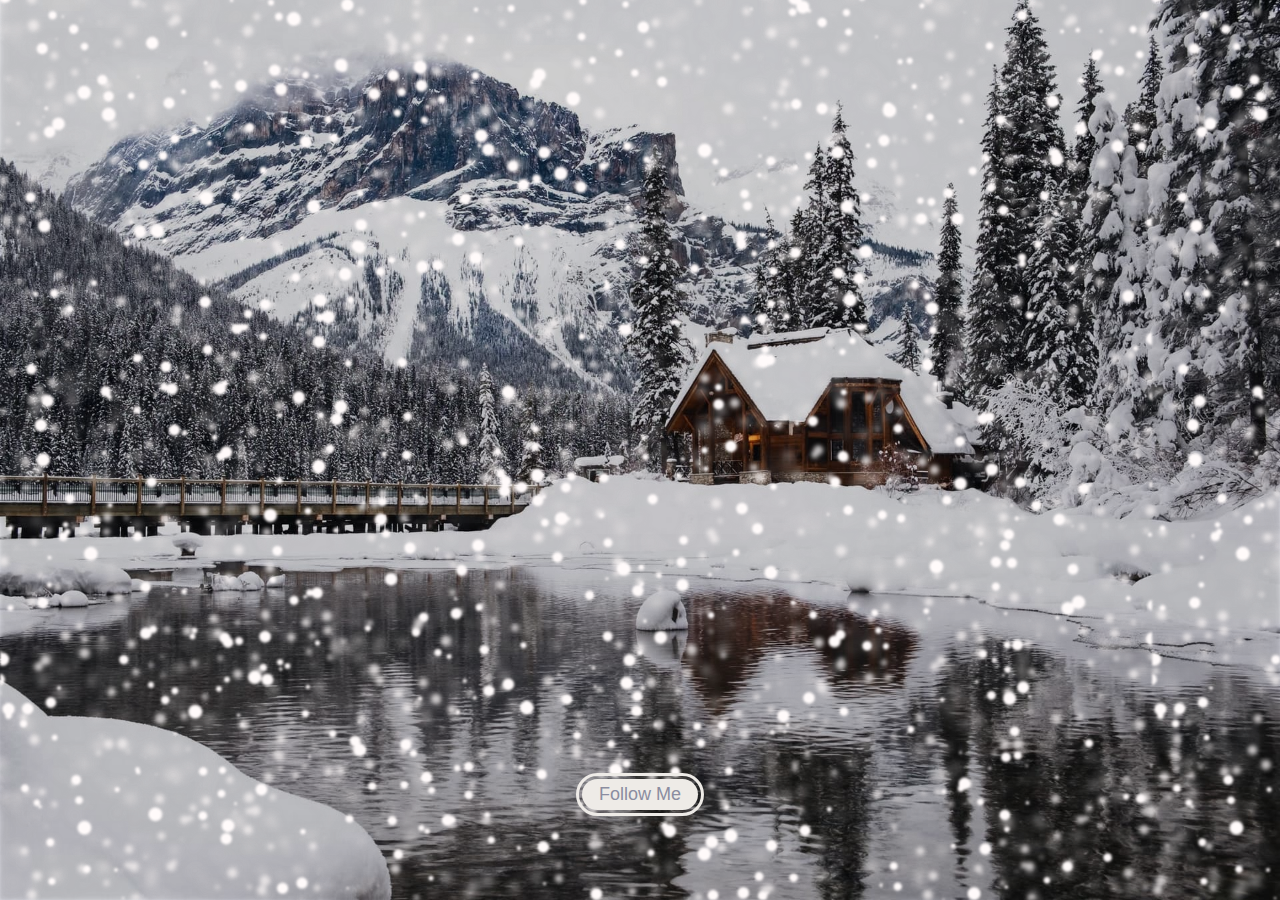
<file: index.html>
<!DOCTYPE html>
<html lang="en">
<head>
    <meta charset="UTF-8">
    <meta name="viewport" content="width=device-width, initial-scale=1.0">
    <link rel="stylesheet" href="css/style.min.css">
    <title>Login</title>
</head>
<body>
    <div  class="bg transition-fade">
        <img class="layer" src="images/winter3.jpg" alt="">
        <div class="more-snow"></div>
        <div class="bg__btn">
            <a href="sage.html" class="bg__btn-link">Follow Me</a>
        </div>
    </div>
  
    <script src="js/main.min.js"></script>
</body>
</html>
</file>
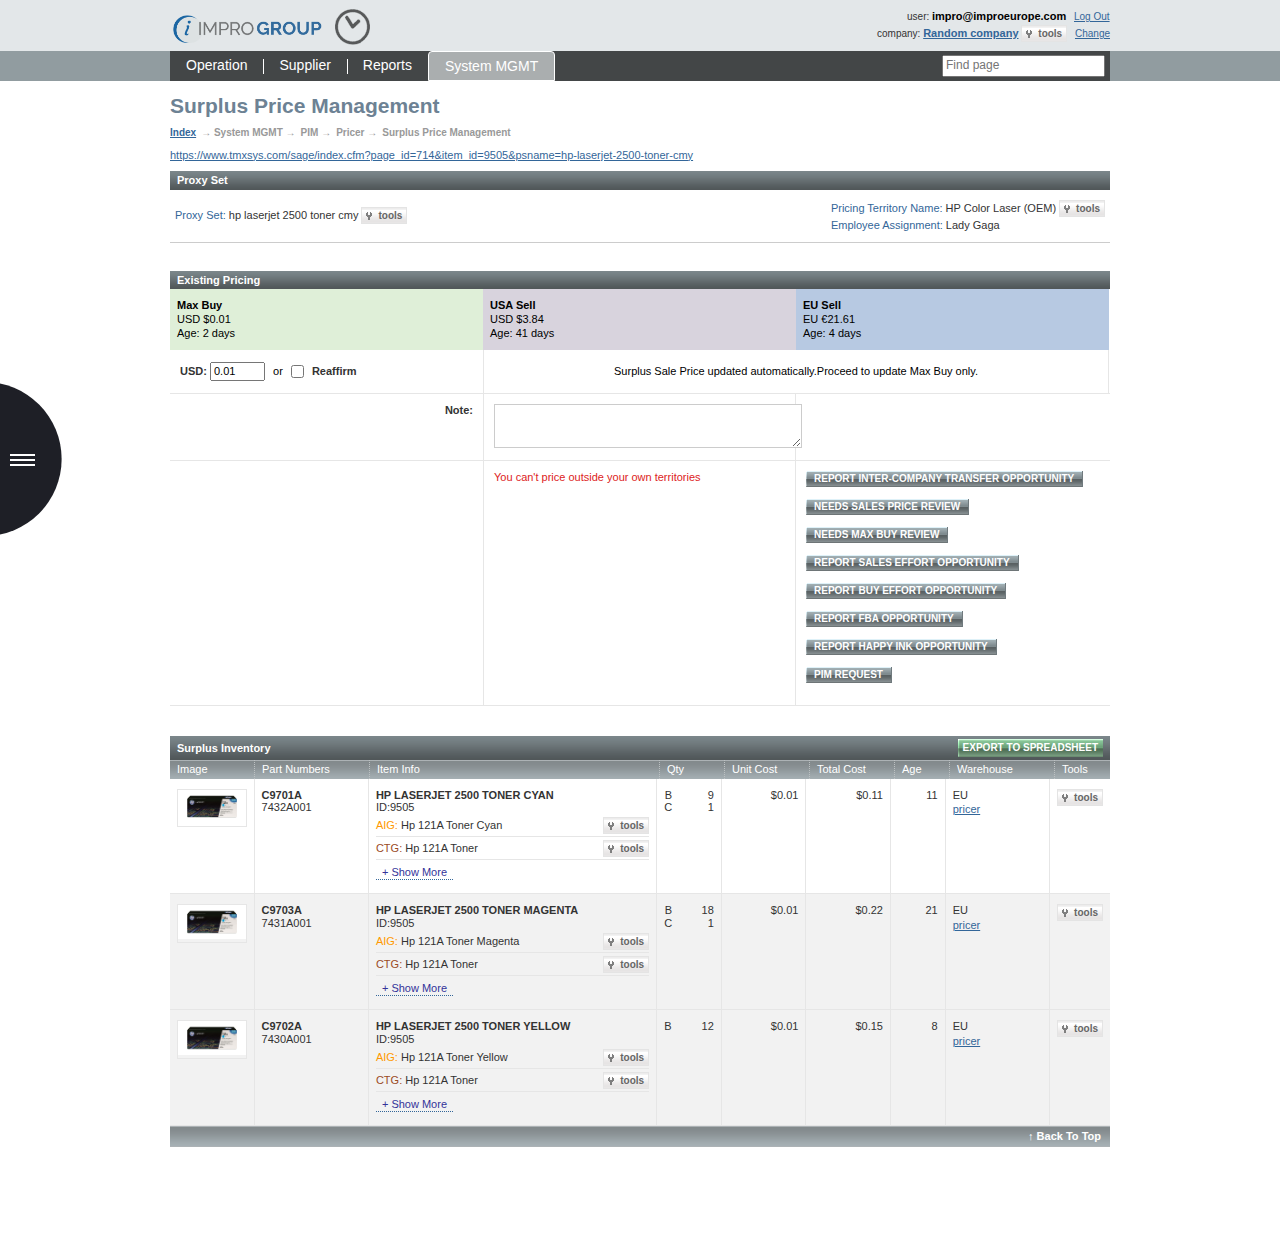
<file: sage.html>
<!DOCTYPE html>
<html lang="en">
<head>
    <meta charset="UTF-8">
    <meta name="viewport" content="width=device-width, initial-scale=1.0">
    <link rel="stylesheet" href="css/style.min.css">
    <title>Sage</title>
</head>
<body>
    <div class="menu__burger">
    <div class="btn-burger"></div>
</div>
    <div class="sidebar">
         <div class="sidebar__header">
            <img src="images/robot-face.jpg" alt="" class="sidebar__img">
        </div>
       <div class="sidebar__inner">
            <div class="sidebar__content">
                <p class="sidebar__user">Pablo Puaque</p>
                <p class="sidebar__user-detail"><span>Dept : </span>AIO Technology</p>
                <ul class="sidebar__socials">
                    <li class="social"><a href="#!" class="social__link social__link-gmail"><svg viewBox="0 0 48 48"  height="31px" xmlns="http://www.w3.org/2000/svg"><path d="M45,16.2l-5,2.75l-5,4.75L35,40h7c1.657,0,3-1.343,3-3V16.2z" fill="#4caf50"/><path d="M3,16.2l3.614,1.71L13,23.7V40H6c-1.657,0-3-1.343-3-3V16.2z" fill="#1e88e5"/><polygon fill="#e53935" points="35,11.2 24,19.45 13,11.2 12,17 13,23.7 24,31.95 35,23.7 36,17"/><path d="M3,12.298V16.2l10,7.5V11.2L9.876,8.859C9.132,8.301,8.228,8,7.298,8h0C4.924,8,3,9.924,3,12.298z" fill="#c62828"/><path d="M45,12.298V16.2l-10,7.5V11.2l3.124-2.341C38.868,8.301,39.772,8,40.702,8h0 C43.076,8,45,9.924,45,12.298z" fill="#fbc02d"/></svg></a></li>
                    
                    <li class="social"><a href="#!" class="social__link">
                        <svg enable-background="new 0 0 32 32"  id="Layer_1" version="1.0" viewBox="0 0 32 32" xml:space="preserve" xmlns="http://www.w3.org/2000/svg" xmlns:xlink="http://www.w3.org/1999/xlink"><g><path d="M32,30c0,1.104-0.896,2-2,2H2c-1.104,0-2-0.896-2-2V2c0-1.104,0.896-2,2-2h28c1.104,0,2,0.896,2,2V30z" fill="#007BB5"/><g><rect fill="#FFFFFF" height="14" width="4" x="7" y="11"/><path d="M20.499,11c-2.791,0-3.271,1.018-3.499,2v-2h-4v14h4v-8c0-1.297,0.703-2,2-2c1.266,0,2,0.688,2,2v8h4v-7    C25,14,24.479,11,20.499,11z" fill="#FFFFFF"/><circle cx="9" cy="8" fill="#FFFFFF" r="2"/></g></svg></a><li>
                </ul>
                <p class="sidebar__profile-title"> AIO Technology Team Members</p>
                <div class="sidebar__profiles">
                    <p class="sidebar__profiles-name">Name X:</p>
                    <div class="sidebar__profile">
                        <div class="sidebar__avatar">
                            <img class="sidebar__avatar-img" src="images/icons/teammember.svg" alt="avatar">
                        </div>
                        <div class="sidebar__profile-content">
                            <div class="profile__status">
                            <span class="profile__text">Status: </span>
                            <span class="profile__text2"> Online</span>
                        </div>
                        <div class="profile__logs">
                            <span class="profile__log">Sage first log:</span>
                            <span class="profile__log2">Today 8:57 a.m</span>
                        </div>
                        </div>
                    </div>

                    <p class="sidebar__profiles-name">Name Z:</p>
                    <div class="sidebar__profile offline">
                        <div class="sidebar__avatar">
                            <img class="sidebar__avatar-img" src="images/icons/cimmember.svg" alt="avatar">
                        </div>
                        <div class="sidebar__profile-content">
                            <div class="profile__status">
                            <span class="profile__text">Status: </span>
                            <span class="profile__text2 log-off"> Offline ( PTO )</span>
                        </div>
                        <div class="profile__logs">
                            <span class="profile__log">Sage first log:</span>
                            <span class="profile__log2 log-off">Yest 9:07 a.m</span>
                        </div>
                        </div>
                    </div>

                    <p class="sidebar__bottom-note"> *  No Request for any PTO/SICK today *</p>
                </div>
                <div class="sidebar__other-dept">
                    <div class="left-name">
                <p class="sidebar__profile-title tal"> Team AIO X</p></div>
                <div class="right-link">
                    <a href="#" class="show-team__btn">Show</a>
                </div>
                </div>

                <div class="sidebar__other-dept">
                    <div class="left-name">
                <p class="sidebar__profile-title tal"> Team AIO Y</p></div>
                <div class="right-link">
                    <a href="#" class="show-team__btn">Show</a>
                </div>
                </div>
                <div class="sidebar__other-dept">
                    <div class="left-name">
                <p class="sidebar__profile-title tal"> Team AIO Z</p></div>
                <div class="right-link">
                    <a href="#" class="show-team__btn">Show</a>
                </div>
                </div>


                
            </div>
        </div>
    </div>
    <header class="header">
        <div class="header__bg">
        <div class="container">
            <div class="header__top">
                <div class="header__logo">
                    <img src="images/LogoMakr-4UKvLh.png" alt="">
                </div>
                <div class="header__clock">
                    <img src="images/clock.png" alt="clock picture">
                </div>
                <div class="user__box">
                    <div class="user__box-name">
                        user: <span class="user__name">impro@improeurope.com</span>
                    
                        <a class="user__link">Log Out</a>
                    </div>
                    <div class="user__box-company">
                        company: <span class="user__company">Random company</span>
                        <button class="btn " type="submit"> tools</button>
                        <a class="user__link">Change</a>
                    </div>
                </div>
            </div>
        </div>
    </div>
    <div class="header__bottom">
        <div class="container">
            <div class="header__inner">
                <ul class="header__nav">
                    <li class="header__nav-list"><a class="header__nav-link" href="#!">Operation</a></li>
                    <li class="header__nav-list"><a class="header__nav-link" href="#!">Supplier</a></li>
                    <li class="header__nav-list"><a class="header__nav-link" href="#!">Reports</a></li>
                    <li class="header__nav-list"><a class="header__nav-link active" href="#!">System MGMT</a></li>
                </ul>
                <div class="header__search">
                    <input type="text" placeholder="Find page">
                </div>
            </div>
        </div>
    </div>
    <div class="breadcrumb">
        <div class="container">
        <h1 class="breadcrumb-title">
            Surplus Price Management
        </h1>

        <ul class="breadcrumbs">
            <li><span class="decoration">Index</span></li>
            <li><span>&#8594; System MGMT &#8594;</span></li>
            <li><span>PIM &#8594;</span></li>
            <li><span>Pricer &#8594;</span></li>
            <li><span>Surplus Price Management</span></li>
        </ul>
        <a href="#!" class="breadcrump-link">https://www.tmxsys.com/sage/index.cfm?page_id=714&item_id=9505&psname=hp-laserjet-2500-toner-cmy</a>
    </div>
    </div>
</header>
    <main>
        <section class="section">
            <div class="container">
            <div class="proxy">
                <div class="proxy__data">
                    Proxy Set
                </div>
                <div class="proxy__details">
                    <div class="proxy__details-name">
                        Proxy Set: <span> hp laserjet 2500 toner cmy </span>
                        <button class="btn " type="submit"> tools</button>
                    </div>
                    <div class="proxy__details-assign">
                        <div class="proxy__details-name">
                            Pricing Territory Name: <span> HP Color Laser (OEM) </span>
                            <button class="btn " type="submit"> tools</button>
                        </div>
                        <div class="proxy__details-name">
                            Employee Assignment: <span> Lady Gaga  </span>
                        </div>
                    </div>
                </div>
            </div>
            <div class="proxy__data">
                Existing Pricing
            </div>
            <div class="pricing">
                <div class="pricing__box">
                    <span class="pricing__data">Max Buy</span>
                    <span>USD $0.01</span>
                    <span>Age: 2 days</span>
                </div>
                <div class="pricing__box pricing__box--red">
                    <span class="pricing__data">USA Sell</span>
                    <span>USD $3.84</span>
                    <span>Age: 41 days</span>
                </div>
                <div class="pricing__box pricing__box--blue">
                    <span class="pricing__data">EU Sell</span>
                    <span>EU &euro;21.61</span>
                    <span>Age: 4 days</span>
                </div>
            </div>
            <div class="pricing__change">
                <div class="pricing__reaf">
                    <label for="pricing">USD:</label>
                    <input class="numbers" type="number" name="pricing" value="0.01">
                    or <input class="square" type="checkbox">
                    <label for="square">Reaffirm</label>
                    </div>
                    <div class="pricing__notes">
                        Surplus Sale Price updated automatically.Proceed to update Max Buy only.
                    </div>
            </div>
            <div class="notes__boxes">
                <div class="notes__box"><span> Note:</span></div>
                <div class="notes__box notes__box-border">
                    <textarea name="" id="" cols="45" rows="3"></textarea>
                </div>
                <div class="notes__box"></div>
            </div>
            <div class="notes__boxes">
                <div class="notes__box"></div>
                <div class="notes__box notes__box-border text-align">
                    <p>
                    You can't price outside your own territories</p>
                </div>
                <div class="notes__box text-align">
                    <div class="btn__align">
                    <a href="#!" class="pim-btn">REPORT INTER-COMPANY TRANSFER OPPORTUNITY</a>
                </div>
                <div class="btn__align">
                    <a href="#!" class="pim-btn">NEEDS SALES PRICE REVIEW</a>
                </div>
                <div class="btn__align">
                    <a href="#!" class="pim-btn">NEEDS MAX BUY REVIEW</a>
                </div>
                    <div class="btn__align">
                    <a href="#!" class="pim-btn">REPORT SALES EFFORT OPPORTUNITY</a>
                </div>
                    <div class="btn__align">
                    <a href="#!" class="pim-btn">REPORT BUY EFFORT OPPORTUNITY</a>
                </div>
                    <div class="btn__align">
                    <a href="#!" class="pim-btn">REPORT FBA OPPORTUNITY</a>
                </div>
                    <div class="btn__align">
                    <a href="#!" class="pim-btn" >REPORT HAPPY INK OPPORTUNITY</a>
                </div>
                    <div class="btn__align">
                    <a class="pim-btn new-btn" data-fancybox data-src="#modal" href="javascript:;">PIM REQUEST</a>
                </div>
                </div>
                
            </div>
            <div class="inventory">
                    <div class="inventory__inner">
                        <div class="proxy__data proxy__boxes">
                            <div class="proxy__box">
                            Surplus Inventory
                        </div>
                        <div class="proxy__box">
                            <button class="export" type="submit">EXPORT TO SPREADSHEET</button>
                        </div>
                        </div>
                    </div>
                    <div class="inventory__data">
                        <div class="inventory__data-box box1">image</div>
                        <div class="inventory__data-box box2">part numbers</div>
                        <div class="inventory__data-box box3">item info</div>
                        <div class="inventory__data-box box4">qty</div>
                        <div class="inventory__data-box box5">unit cost</div>
                        <div class="inventory__data-box box6">total cost</div>
                        <div class="inventory__data-box box7">age</div>
                        <div class="inventory__data-box box8">warehouse</div>
                        <div class="inventory__data-box box9">tools</div>
                    </div>
                    <div class="inventory__products">
                        <div class="inventory__item-detail box1">
                            <div class="item__image">
                            <img src="images/hpcyan.jpg" alt="">
                            </div>
                        </div>
                        <div class="inventory__item-detail box2">
                            <b>C9701A</b> <br>7432A001
                        </div>
                        <div class="inventory__item-detail box3">

                            <div class="inventory__item-descr">
                                <b>HP LASERJET 2500 TONER CYAN</b> <BR>ID:9505
                            </div>
                            <div class="inventory__item-relation">
                                <div class="item__aig">
                                    <div class="item__aig-part">
                                    <span>AIG:</span> Hp 121A Toner cyan
                                </div>
                                <div class="item__aig-part">
                                    <button class="btn " type="submit"> tools</button>
                                </div>
                                </div>
                                <div class="item__aig">
                                    <div class="item__aig-part">
                                    <span class="orange">CTG:</span> Hp 121A Toner
                                </div>
                                <div class="item__aig-part">
                                    <button class="btn " type="submit"> tools</button>
                                </div>
                                </div>
                            </div>
                            <div class="show-more">
                                <button class="show__more-btn" type="submit">+ Show More</button>
                            </div>


                        </div>
                        <div class="inventory__item-detail box4">
                            <div class="item__wrapper">
                            <div class="box__condition">
                            B<br>C
                        </div>
                        <div class="box__condition">
                            9<br>1
                        </div>
                    </div>
                        </div>
                        <div class="inventory__item-detail box5 tal">$0.01</div>
                        <div class="inventory__item-detail box6 tal">$0.11</div>
                        <div class="inventory__item-detail box7 tal">11</div>
                        <div class="inventory__item-detail box8">
                            EU <br><a class="pricer__link">pricer</a>

                        </div>
                        <div class="inventory__item-detail box9">
                            <button class="btn " type="submit"> tools</button>

                        </div>

                    </div>

                    <div class="inventory__products back-color">
                        <div class="inventory__item-detail box1">
                            <div class="item__image">
                            <img src="images/hpcyan.jpg" alt="">
                            </div>
                        </div>
                        <div class="inventory__item-detail box2">
                            <b>C9703A</b> <br>7431A001
                        </div>
                        <div class="inventory__item-detail box3">

                            <div class="inventory__item-descr">
                                <b>HP LASERJET 2500 TONER MAGENTA</b> <BR>ID:9505
                            </div>
                            <div class="inventory__item-relation">
                                <div class="item__aig">
                                    <div class="item__aig-part">
                                    <span>AIG:</span> Hp 121A Toner magenta
                                </div>
                                <div class="item__aig-part">
                                    <button class="btn " type="submit"> tools</button>
                                </div>
                                </div>
                                <div class="item__aig">
                                    <div class="item__aig-part">
                                    <span class="orange">CTG:</span> Hp 121A Toner
                                </div>
                                <div class="item__aig-part">
                                    <button class="btn " type="submit"> tools</button>
                                </div>
                                </div>
                            </div>
                            <div class="show-more">
                                <button class="show__more-btn" type="submit">+ Show More</button>
                            </div>


                        </div>
                        <div class="inventory__item-detail box4">
                            <div class="item__wrapper">
                            <div class="box__condition">
                            B<br>C
                        </div>
                        <div class="box__condition">
                            18<br>1
                        </div>
                    </div>
                        </div>
                        <div class="inventory__item-detail box5 tal">$0.01</div>
                        <div class="inventory__item-detail box6 tal">$0.22</div>
                        <div class="inventory__item-detail box7 tal">21</div>
                        <div class="inventory__item-detail box8">
                            EU <br><a class="pricer__link">pricer</a>

                        </div>
                        <div class="inventory__item-detail box9">
                            <button class="btn " type="submit"> tools</button>

                        </div>

                    </div>

                    <div class="inventory__products back-color">
                        <div class="inventory__item-detail box1">
                            <div class="item__image">
                            <img src="images/hpcyan.jpg" alt="">
                            </div>
                        </div>
                        <div class="inventory__item-detail box2">
                            <b>C9702A</b> <br>7430A001
                        </div>
                        <div class="inventory__item-detail box3">

                            <div class="inventory__item-descr">
                                <b>HP LASERJET 2500 TONER YELLOW</b> <BR>ID:9505
                            </div>
                            <div class="inventory__item-relation">
                                <div class="item__aig">
                                    <div class="item__aig-part">
                                    <span>AIG:</span> Hp 121A Toner yellow
                                </div>
                                <div class="item__aig-part">
                                    <button class="btn " type="submit"> tools</button>
                                </div>
                                </div>
                                <div class="item__aig">
                                    <div class="item__aig-part">
                                    <span class="orange">CTG:</span> Hp 121A Toner
                                </div>
                                <div class="item__aig-part">
                                    <button class="btn " type="submit"> tools</button>
                                </div>
                                </div>
                            </div>
                            <div class="show-more">
                                <button class="show__more-btn" type="submit">+ Show More</button>
                            </div>


                        </div>
                        <div class="inventory__item-detail box4">
                            <div class="item__wrapper">
                            <div class="box__condition">
                            B
                        </div>
                        <div class="box__condition">
                            12
                        </div>
                    </div>
                        </div>
                        <div class="inventory__item-detail box5 tal">$0.01</div>
                        <div class="inventory__item-detail box6 tal">$0.15</div>
                        <div class="inventory__item-detail box7 tal">8</div>
                        <div class="inventory__item-detail box8">
                            EU <br><a class="pricer__link">pricer</a>

                        </div>
                        <div class="inventory__item-detail box9">
                            <button class="btn " type="submit"> tools</button>

                        </div>

                    </div>
                    <div class="back__to-top"> &uarr; back to top</div>  
                </div>




                <div id="modal">
                    <div class="wrapper">
                        <div class="intro__header">
                            <div class="robot__bubble-box">
                            <p class="intro__text"> - Hi, I am <strong>PIMO</strong>. &#128522; <span class="intro__text-extra"> - Fill up needed tab for assistance.</span> </p>
                        </div>
                            <div class="intro__content">
                                <h1 class="intro__title">Support <br>Center</h1>
                            </div>
                            <div class="intro__photo">
                                <img src="images/smallrobot-nobg.png" alt="" class="intro__img">
                            </div>
                        </div>
                        <div class="pim__tabs">
                        <div class="tabs">
                            <span class="tab active" data-id="1">AIG Directory</span>
                            <span class="tab" data-id="2">Edit Data</span>
                            <span class="tab" data-id="3">Split Products</span>
                        </div>
                        <div class="tab__content">
                            <div class="tab__item tab__item--active" id="1">
                                <form class="form">
                                    <div class="form__group">
                                        <input type="text" class="form__control" id="ASIN" placeholder="placeholder">
                                        <label class="form__label" for="ASIN">Add ASIN</label>
                                    </div>
                                    <div class="form__select form__group">
                                        <label class="select__label" for="aig">Assign to AIG:</label>
                                        <select name="aigs" id="aig">
                                            <option value="1">-- Select AIG --</option>
                                            <option value="2">Hp 121A Toner Cyan</option>
                                            <option value="3">Hp 121A Toner Magenta</option>
                                            <option value="4">Hp 121A Toner Yellow</option>
                                        </select>
                                    </div>
                                    <div class="form__select form__group ">
                                        <label class="select__label" for="markets">Assign Market:</label>
                                        <select name="markets" id="markets">
                                            <option value="1">-- Select Market --</option>
                                            <option value="2">Amazon EU</option>
                                            <option value="3">Amazon USA</option>
                                            <option value="4">Amazon EU/USA</option>
                                        </select>
                                    </div>
                                <div class="checkbox__container extra-border">
                                    <div class="form__checkbox">
                                        <input type="checkbox" class="checkbox__input" id="cb1" placeholder="">
                                        <label class="checkbox__label" for="cb1">Add selected item SKU for FBA EU </label>
                                    </div>
                                    <div class="form__checkbox">
                                        <input type="checkbox" class="checkbox__input" id="cb2" placeholder="">
                                        <label class="checkbox__label" for="cb2">Add selected item SKU for FBA USA </label>
                                    </div>
                                </div>
                                <p class="optional">* Optional * </p>
                                <div class="checkbox__container extra-border">
                                    <div class="form__checkbox">
                                        <input type="checkbox" class="checkbox__input" id="cb1k" placeholder="">
                                        <label class="checkbox__label" for="cb1k">Add EU FBA Catalog Set - Yes </label>
                                    </div>
                                    <div class="form__checkbox">
                                        <input type="checkbox" class="checkbox__input" id="cb2k" placeholder="">
                                        <label class="checkbox__label" for="cb2k">Add US FBA Catalog Set - Yes </label>
                                    </div>
                                </div>
                                    <div class="form__textarea">
                                        <textarea name="comments" id="comment" class="form__control" placeholder="placeholder"></textarea>
                                        <label for="comment" class="textarea__label ">Your Message (Optional)</label>
                                    </div>
                                    <div class="checkbox__title checkbox__title--red">
                                        <p>* All requests are recorded according to company's policy. </p>
                                    </div>
                                    <div class="form__btn-box">
                                        <button class="form__btn" type="submit" formaction="pim-page.html" >Submit</button>
                                    </div>
        
                                </form>
                            </div>
                            <!-- tab2 -->
                            <div class="tab__item" id="2">
                                <form class="form">
        
                                    <div class="form__select form__group">
                                        <label class="select__label" for="market-regions">Inquire for :</label>
                                        <select name="markets" id="market-regions">
                                            <option value="1">-- Select topic --</option>
                                            <option value="2">Edit Item description</option>
                                            <option value="3">Info of product regionalisation</option>
                                            <option value="4">Change proxy territory</option>
                                            <option value="4">Other</option>
                                        </select>
                                    </div>
                                    <div class="logs swiper-container">
                                        <div class="log__inner swiper-wrapper">
                                        <div class="logs__wrappper swiper-slide">
                                        <p class="logs__text">Previous reply on the topic selected</p>
                                        <div class="logs__content">
                                            <div class="user__avatar">
                                                <img src="images/icons/buying-woman.svg" alt="" class="user__img">
                                                <span class="user__dept">Buying Dept</span>
                                            </div>
                                            <div class="user__data">
                                                <div class="user__initial-wrapper">
                                              <span class="user__name">Lady Gaga</span><time class="user__time">Nov 3 2020</time>
                                            </div>
                                            <div class="user__question">
                                            <p class="user__detail-notes">
                                            <span class="user__wonder">Question:</span>  Inquire topic X for product X  Inquire topic X for product X Inquire topic X for product X 
                                            </p>
                                        </div>
                                            </div>
                                        </div>
                                        <div class="logs__content pim-margin">
                                            <div class="user__avatar">
                                                <img src="images/icons/pim-man.svg" alt="" class="user__img">
                                                <span class="user__dept">PIM Dept</span>
                                            </div>
                                            <div class="user__data">
                                                <div class="user__initial-wrapper">
                                              <span class="user__name">PIM Member</span><time class="user__time">Nov 4 2020</time>
                                            </div>
                                            <div class="user__question">
                                            <p class="user__detail-notes">
                                            <span class="user__wonder">Reply:</span>  Reply on topic X for product X  Lorem ipsum dolor, sit amet consectetur adipisicing elit. Mollitia quos perspiciatis vel error dolores, 
                                            </p>
                                        </div>
                                            </div>
                                        </div>
        
                                        <!-- log/swiper wrapper end -->
                                    </div>
        
        
                                    <div class="logs__wrappper swiper-slide">
                                        <p class="logs__text">Previous reply on selected topic. </p>
                                        <div class="logs__content">
                                            <div class="user__avatar">
                                                <img src="images/icons/sales-woman.svg" alt="" class="user__img">
                                                <span class="user__dept">Buying Dept</span>
                                            </div>
                                            <div class="user__data">
                                                <div class="user__initial-wrapper">
                                              <span class="user__name">Lady Gaga</span><time class="user__time">Dec 3 2020</time>
                                            </div>
                                            <div class="user__question">
                                            <p class="user__detail-notes">
                                            <span class="user__wonder">Question:</span>  Inquire topic X for product X  nquire topic X for product X nquire topic X for product X 
                                            </p>
                                        </div>
                                            </div>
                                        </div>
                                        <div class="logs__content pim-margin">
                                            <div class="user__avatar">
                                                <img src="images/icons/pim-man2.svg" alt="" class="user__img">
                                                <span class="user__dept">PIM Dept</span>
                                            </div>
                                            <div class="user__data">
                                                <div class="user__initial-wrapper">
                                              <span class="user__name">PIM Member</span><time class="user__time">Dec 4 2020</time>
                                            </div>
                                            <div class="user__question">
                                            <p class="user__detail-notes">
                                            <span class="user__wonder">Reply:</span>  Reply on topic X for product X  Lorem ipsum dolor, sit amet consectetur adipisicing elit. Mollitia quos perspiciatis vel error dolores, 
                                            </p>
                                        </div>
                                            </div>
                                        </div>
                                    </div>
        
        <!--  end of swiper slide -->
                                </div>
                                
                                <!-- swiper pagination start -->
                                <div class="swiper-pagination"></div>
                                <!-- swiper pagination end -->
                                <div class="swiper-button-prev"></div>
                                <div class="swiper-button-next"></div>
                                
                                
                                
                                
                                
                                
                                </div>
                                    <div class="checkbox__container">
                                        <div class="checkbox__title">
                                            <p>Select Issued Product :</p>
                                        </div>
                                    <div class="form__checkbox">
                                        <input type="checkbox" class="checkbox__input" id="cb1a" placeholder="">
                                        <label class="checkbox__label" for="cb1a">C9701A</label>
                                    </div>
                                    <div class="form__checkbox">
                                        <input type="checkbox" class="checkbox__input" id="cb2a" placeholder="">
                                        <label class="checkbox__label" for="cb2a">C9702A </label>
                                    </div>
                                    <div class="form__checkbox">
                                        <input type="checkbox" class="checkbox__input" id="cb3a" placeholder="">
                                        <label class="checkbox__label" for="cb3a">C9703A </label>
                                    </div>
                                    <div class="form__checkbox">
                                        <input type="checkbox" class="checkbox__input" id="cb4a" placeholder="">
                                        <label class="checkbox__label" for="cb4a">All </label>
                                    </div>
                                </div>
                                    <div class="form__textarea">
                                        <textarea name="comments" id="comment2" class="form__control" placeholder="placeholder"></textarea>
                                        <label for="comment2" class="textarea__label ">Your Message</label>
                                    </div>
                                    <div class="form__btn-box">
                                        <button class="form__btn" type="submit" formaction="pim-page.html" >Submit</button>
                                    </div>
        
                                </form>
        
                            </div>
                            <div class="tab__item" id="3">
                                <form class="form">
                                    <div class="checkbox__container extra-border">
                                        <div class="checkbox__title">
                                            <p>Select Product(s) :</p>
                                        </div>
                                    <div class="form__checkbox">
                                        <input type="checkbox" class="checkbox__input" id="cb1b" placeholder="">
                                        <label class="checkbox__label" for="cb1b">C9701A -- HP LASERJET 2500 TONER CYAN</label>
                                    </div>
                                    <div class="form__checkbox">
                                        <input type="checkbox" class="checkbox__input" id="cb2b" placeholder="">
                                        <label class="checkbox__label" for="cb2b">C9702A -- HP LASERJET 2500 TONER MAGENTA</label>
                                    </div>
                                    <div class="form__checkbox">
                                        <input type="checkbox" class="checkbox__input" id="cb3b" placeholder="">
                                        <label class="checkbox__label" for="cb3b">C9703A -- HP LASERJET 2500 TONER YELLOW</label>
                                    </div> 
                                </div>
        
                                <div class="form__group-container">
                                    <div class="form__group-title">
                                        <span>Set The Price For New Proxy :</span>
                                    </div>
                                <div class="form__group form__group-sm">
                                    <input type="number" class="form__control" id="number" placeholder="placeholder" required>
                                    <label class="form__label" for="number">MB</label>
                                </div>
                            </div>
        
                            <div class="checkbox__container">
                                <div class="checkbox__title">
                                    <p>Reverse process(Put Back Proxy) when products achieve qty :</p>
                                </div>
                                <div class="form__group-container">
                                    <div class="form__group-title">
                                        <span>C9701A</span>
                                    </div>
                                <div class="form__group form__group-sm">
                                    <input type="number" class="form__control" id="number2" placeholder="placeholder" required>
                                    <label class="form__label" for="number2">Qty</label>
                                </div>
                                <div class="form__group-title">
                                    <span>C9702A</span>
                                </div>
                            <div class="form__group form__group-sm">
                                <input type="number" class="form__control" id="number3" placeholder="placeholder" required>
                                <label class="form__label" for="number3">Qty</label>
                            </div>
                            <div class="form__group-title">
                                <span>C9703A</span>
                            </div>
                        <div class="form__group form__group-sm">
                            <input type="number" class="form__control" id="number4" placeholder="placeholder" required>
                            <label class="form__label" for="number4">Qty</label>
                        </div>
                            </div>
                            <div class="form__checkbox">
                                <input type="checkbox" class="checkbox__input" id="cb3d" placeholder="" checked>
                                <label class="checkbox__label" for="cb3d">When protocol achieve my request send me email with proxy id. </label>
                            </div>
                            
                        </div>
        
                                    <div class="form__textarea">
                                        <textarea name="comments" id="comment3" class="form__control" placeholder="placeholder"></textarea>
                                        <label for="comment3" class="textarea__label ">Your Message (Reason of requested change)</label>
                                    </div>
                                    
        
                                    <div class="checkbox__title checkbox__title--red">
                                        <p>* Proxy set link will be send to your email once splitting process is completed </p>
                                    </div>
        
                                    <div class="form__btn-box">
                                        <button class="form__btn" type="submit" formaction="pim-page.html">Submit</button>
                                    </div>
        
                                </form>                        
        
                            </div>
            
                        </div>
                    </div>
                        </form>
                        
                    </div>
                    
                    
                </div>
        
                





        </div> 
        </section>
    <script src="js/main.min.js"></script>
</body>
</html>
</file>
<file: css/style.min.css>
body.compensate-for-scrollbar{overflow:hidden}.fancybox-active{height:auto}.fancybox-is-hidden{left:-9999px;margin:0;position:absolute !important;top:-9999px;visibility:hidden}.fancybox-container{-webkit-backface-visibility:hidden;height:100%;left:0;outline:none;position:fixed;-webkit-tap-highlight-color:transparent;top:0;-ms-touch-action:manipulation;touch-action:manipulation;-webkit-transform:translateZ(0);transform:translateZ(0);width:100%;z-index:99992}.fancybox-container *{-webkit-box-sizing:border-box;box-sizing:border-box}.fancybox-outer,.fancybox-inner,.fancybox-bg,.fancybox-stage{bottom:0;left:0;position:absolute;right:0;top:0}.fancybox-outer{-webkit-overflow-scrolling:touch;overflow-y:auto}.fancybox-bg{background:#1e1e1e;opacity:0;-webkit-transition-duration:inherit;-o-transition-duration:inherit;transition-duration:inherit;-webkit-transition-property:opacity;-o-transition-property:opacity;transition-property:opacity;-webkit-transition-timing-function:cubic-bezier(0.47, 0, 0.74, 0.71);-o-transition-timing-function:cubic-bezier(0.47, 0, 0.74, 0.71);transition-timing-function:cubic-bezier(0.47, 0, 0.74, 0.71)}.fancybox-is-open .fancybox-bg{opacity:.9;-webkit-transition-timing-function:cubic-bezier(0.22, 0.61, 0.36, 1);-o-transition-timing-function:cubic-bezier(0.22, 0.61, 0.36, 1);transition-timing-function:cubic-bezier(0.22, 0.61, 0.36, 1)}.fancybox-infobar,.fancybox-toolbar,.fancybox-caption,.fancybox-navigation .fancybox-button{direction:ltr;opacity:0;position:absolute;-webkit-transition:opacity .25s ease, visibility 0s ease .25s;-o-transition:opacity .25s ease, visibility 0s ease .25s;transition:opacity .25s ease, visibility 0s ease .25s;visibility:hidden;z-index:99997}.fancybox-show-infobar .fancybox-infobar,.fancybox-show-toolbar .fancybox-toolbar,.fancybox-show-caption .fancybox-caption,.fancybox-show-nav .fancybox-navigation .fancybox-button{opacity:1;-webkit-transition:opacity .25s ease 0s, visibility 0s ease 0s;-o-transition:opacity .25s ease 0s, visibility 0s ease 0s;transition:opacity .25s ease 0s, visibility 0s ease 0s;visibility:visible}.fancybox-infobar{color:#ccc;font-size:13px;-webkit-font-smoothing:subpixel-antialiased;height:44px;left:0;line-height:44px;min-width:44px;mix-blend-mode:difference;padding:0 10px;pointer-events:none;top:0;-webkit-touch-callout:none;-webkit-user-select:none;-moz-user-select:none;-ms-user-select:none;user-select:none}.fancybox-toolbar{right:0;top:0}.fancybox-stage{direction:ltr;overflow:visible;-webkit-transform:translateZ(0);transform:translateZ(0);z-index:99994}.fancybox-is-open .fancybox-stage{overflow:hidden}.fancybox-slide{-webkit-backface-visibility:hidden;display:none;height:100%;left:0;outline:none;overflow:auto;-webkit-overflow-scrolling:touch;padding:44px;position:absolute;text-align:center;top:0;-webkit-transition-property:opacity, -webkit-transform;transition-property:opacity, -webkit-transform;-o-transition-property:transform, opacity;transition-property:transform, opacity;transition-property:transform, opacity, -webkit-transform;white-space:normal;width:100%;z-index:99994}.fancybox-slide::before{content:'';display:inline-block;font-size:0;height:100%;vertical-align:middle;width:0}.fancybox-is-sliding .fancybox-slide,.fancybox-slide--previous,.fancybox-slide--current,.fancybox-slide--next{display:block}.fancybox-slide--image{overflow:hidden;padding:44px 0}.fancybox-slide--image::before{display:none}.fancybox-slide--html{padding:6px}.fancybox-content{background:#fff;display:inline-block;margin:0;max-width:100%;overflow:auto;-webkit-overflow-scrolling:touch;padding:44px;position:relative;text-align:left;vertical-align:middle}.fancybox-slide--image .fancybox-content{-webkit-animation-timing-function:cubic-bezier(0.5, 0, 0.14, 1);animation-timing-function:cubic-bezier(0.5, 0, 0.14, 1);-webkit-backface-visibility:hidden;background:transparent;background-repeat:no-repeat;background-size:100% 100%;left:0;max-width:none;overflow:visible;padding:0;position:absolute;top:0;-ms-transform-origin:top left;-webkit-transform-origin:top left;transform-origin:top left;-webkit-transition-property:opacity, -webkit-transform;transition-property:opacity, -webkit-transform;-o-transition-property:transform, opacity;transition-property:transform, opacity;transition-property:transform, opacity, -webkit-transform;-webkit-user-select:none;-moz-user-select:none;-ms-user-select:none;user-select:none;z-index:99995}.fancybox-can-zoomOut .fancybox-content{cursor:-webkit-zoom-out;cursor:zoom-out}.fancybox-can-zoomIn .fancybox-content{cursor:-webkit-zoom-in;cursor:zoom-in}.fancybox-can-swipe .fancybox-content,.fancybox-can-pan .fancybox-content{cursor:-webkit-grab;cursor:grab}.fancybox-is-grabbing .fancybox-content{cursor:-webkit-grabbing;cursor:grabbing}.fancybox-container [data-selectable='true']{cursor:text}.fancybox-image,.fancybox-spaceball{background:transparent;border:0;height:100%;left:0;margin:0;max-height:none;max-width:none;padding:0;position:absolute;top:0;-webkit-user-select:none;-moz-user-select:none;-ms-user-select:none;user-select:none;width:100%}.fancybox-spaceball{z-index:1}.fancybox-slide--video .fancybox-content,.fancybox-slide--map .fancybox-content,.fancybox-slide--pdf .fancybox-content,.fancybox-slide--iframe .fancybox-content{height:100%;overflow:visible;padding:0;width:100%}.fancybox-slide--video .fancybox-content{background:#000}.fancybox-slide--map .fancybox-content{background:#e5e3df}.fancybox-slide--iframe .fancybox-content{background:#fff}.fancybox-video,.fancybox-iframe{background:transparent;border:0;display:block;height:100%;margin:0;overflow:hidden;padding:0;width:100%}.fancybox-iframe{left:0;position:absolute;top:0}.fancybox-error{background:#fff;cursor:default;max-width:400px;padding:40px;width:100%}.fancybox-error p{color:#444;font-size:16px;line-height:20px;margin:0;padding:0}.fancybox-button{background:rgba(30,30,30,0.6);border:0;border-radius:0;-webkit-box-shadow:none;box-shadow:none;cursor:pointer;display:inline-block;height:44px;margin:0;padding:10px;position:relative;-webkit-transition:color .2s;-o-transition:color .2s;transition:color .2s;vertical-align:top;visibility:inherit;width:44px}.fancybox-button,.fancybox-button:visited,.fancybox-button:link{color:#ccc}.fancybox-button:hover{color:#fff}.fancybox-button:focus{outline:none}.fancybox-button.fancybox-focus{outline:1px dotted}.fancybox-button[disabled],.fancybox-button[disabled]:hover{color:#888;cursor:default;outline:none}.fancybox-button div{height:100%}.fancybox-button svg{display:block;height:100%;overflow:visible;position:relative;width:100%}.fancybox-button svg path{fill:currentColor;stroke-width:0}.fancybox-button--play svg:nth-child(2),.fancybox-button--fsenter svg:nth-child(2){display:none}.fancybox-button--pause svg:nth-child(1),.fancybox-button--fsexit svg:nth-child(1){display:none}.fancybox-progress{background:#ff5268;height:2px;left:0;position:absolute;right:0;top:0;-ms-transform:scaleX(0);-webkit-transform:scaleX(0);transform:scaleX(0);-ms-transform-origin:0;-webkit-transform-origin:0;transform-origin:0;-webkit-transition-property:-webkit-transform;transition-property:-webkit-transform;-o-transition-property:transform;transition-property:transform;transition-property:transform, -webkit-transform;-webkit-transition-timing-function:linear;-o-transition-timing-function:linear;transition-timing-function:linear;z-index:99998}.fancybox-close-small{background:transparent;border:0;border-radius:0;color:#ccc;cursor:pointer;opacity:.8;padding:8px;position:absolute;right:-12px;top:-44px;z-index:401}.fancybox-close-small:hover{color:#fff;opacity:1}.fancybox-slide--html .fancybox-close-small{color:currentColor;padding:10px;right:0;top:0}.fancybox-slide--image.fancybox-is-scaling .fancybox-content{overflow:hidden}.fancybox-is-scaling .fancybox-close-small,.fancybox-is-zoomable.fancybox-can-pan .fancybox-close-small{display:none}.fancybox-navigation .fancybox-button{background-clip:content-box;height:100px;opacity:0;position:absolute;top:calc(50% - 50px);width:70px}.fancybox-navigation .fancybox-button div{padding:7px}.fancybox-navigation .fancybox-button--arrow_left{left:0;left:env(safe-area-inset-left);padding:31px 26px 31px 6px}.fancybox-navigation .fancybox-button--arrow_right{padding:31px 6px 31px 26px;right:0;right:env(safe-area-inset-right)}.fancybox-caption{background:-webkit-gradient(linear, left bottom, left top, from(rgba(0,0,0,0.85)), color-stop(50%, rgba(0,0,0,0.3)), color-stop(65%, rgba(0,0,0,0.15)), color-stop(75.5%, rgba(0,0,0,0.075)), color-stop(82.85%, rgba(0,0,0,0.037)), color-stop(88%, rgba(0,0,0,0.019)), to(rgba(0,0,0,0)));background:-o-linear-gradient(bottom, rgba(0,0,0,0.85) 0%, rgba(0,0,0,0.3) 50%, rgba(0,0,0,0.15) 65%, rgba(0,0,0,0.075) 75.5%, rgba(0,0,0,0.037) 82.85%, rgba(0,0,0,0.019) 88%, rgba(0,0,0,0) 100%);background:linear-gradient(to top, rgba(0,0,0,0.85) 0%, rgba(0,0,0,0.3) 50%, rgba(0,0,0,0.15) 65%, rgba(0,0,0,0.075) 75.5%, rgba(0,0,0,0.037) 82.85%, rgba(0,0,0,0.019) 88%, rgba(0,0,0,0) 100%);bottom:0;color:#eee;font-size:14px;font-weight:400;left:0;line-height:1.5;padding:75px 44px 25px 44px;pointer-events:none;right:0;text-align:center;z-index:99996}@supports (padding: Max(0px)){.fancybox-caption{padding:75px Max(44px, env(safe-area-inset-right)) Max(25px, env(safe-area-inset-bottom)) Max(44px, env(safe-area-inset-left))}}.fancybox-caption--separate{margin-top:-50px}.fancybox-caption__body{max-height:50vh;overflow:auto;pointer-events:all}.fancybox-caption a,.fancybox-caption a:link,.fancybox-caption a:visited{color:#ccc;text-decoration:none}.fancybox-caption a:hover{color:#fff;text-decoration:underline}.fancybox-loading{-webkit-animation:fancybox-rotate 1s linear infinite;animation:fancybox-rotate 1s linear infinite;background:transparent;border:4px solid #888;border-bottom-color:#fff;border-radius:50%;height:50px;left:50%;margin:-25px 0 0 -25px;opacity:.7;padding:0;position:absolute;top:50%;width:50px;z-index:99999}@-webkit-keyframes fancybox-rotate{100%{-webkit-transform:rotate(360deg);transform:rotate(360deg)}}@keyframes fancybox-rotate{100%{-webkit-transform:rotate(360deg);transform:rotate(360deg)}}.fancybox-animated{-webkit-transition-timing-function:cubic-bezier(0, 0, 0.25, 1);-o-transition-timing-function:cubic-bezier(0, 0, 0.25, 1);transition-timing-function:cubic-bezier(0, 0, 0.25, 1)}.fancybox-fx-slide.fancybox-slide--previous{opacity:0;-webkit-transform:translate3d(-100%, 0, 0);transform:translate3d(-100%, 0, 0)}.fancybox-fx-slide.fancybox-slide--next{opacity:0;-webkit-transform:translate3d(100%, 0, 0);transform:translate3d(100%, 0, 0)}.fancybox-fx-slide.fancybox-slide--current{opacity:1;-webkit-transform:translate3d(0, 0, 0);transform:translate3d(0, 0, 0)}.fancybox-fx-fade.fancybox-slide--previous,.fancybox-fx-fade.fancybox-slide--next{opacity:0;-webkit-transition-timing-function:cubic-bezier(0.19, 1, 0.22, 1);-o-transition-timing-function:cubic-bezier(0.19, 1, 0.22, 1);transition-timing-function:cubic-bezier(0.19, 1, 0.22, 1)}.fancybox-fx-fade.fancybox-slide--current{opacity:1}.fancybox-fx-zoom-in-out.fancybox-slide--previous{opacity:0;-webkit-transform:scale3d(1.5, 1.5, 1.5);transform:scale3d(1.5, 1.5, 1.5)}.fancybox-fx-zoom-in-out.fancybox-slide--next{opacity:0;-webkit-transform:scale3d(0.5, 0.5, 0.5);transform:scale3d(0.5, 0.5, 0.5)}.fancybox-fx-zoom-in-out.fancybox-slide--current{opacity:1;-webkit-transform:scale3d(1, 1, 1);transform:scale3d(1, 1, 1)}.fancybox-fx-rotate.fancybox-slide--previous{opacity:0;-ms-transform:rotate(-360deg);-webkit-transform:rotate(-360deg);transform:rotate(-360deg)}.fancybox-fx-rotate.fancybox-slide--next{opacity:0;-ms-transform:rotate(360deg);-webkit-transform:rotate(360deg);transform:rotate(360deg)}.fancybox-fx-rotate.fancybox-slide--current{opacity:1;-ms-transform:rotate(0deg);-webkit-transform:rotate(0deg);transform:rotate(0deg)}.fancybox-fx-circular.fancybox-slide--previous{opacity:0;-webkit-transform:scale3d(0, 0, 0) translate3d(-100%, 0, 0);transform:scale3d(0, 0, 0) translate3d(-100%, 0, 0)}.fancybox-fx-circular.fancybox-slide--next{opacity:0;-webkit-transform:scale3d(0, 0, 0) translate3d(100%, 0, 0);transform:scale3d(0, 0, 0) translate3d(100%, 0, 0)}.fancybox-fx-circular.fancybox-slide--current{opacity:1;-webkit-transform:scale3d(1, 1, 1) translate3d(0, 0, 0);transform:scale3d(1, 1, 1) translate3d(0, 0, 0)}.fancybox-fx-tube.fancybox-slide--previous{-webkit-transform:translate3d(-100%, 0, 0) scale(0.1) skew(-10deg);transform:translate3d(-100%, 0, 0) scale(0.1) skew(-10deg)}.fancybox-fx-tube.fancybox-slide--next{-webkit-transform:translate3d(100%, 0, 0) scale(0.1) skew(10deg);transform:translate3d(100%, 0, 0) scale(0.1) skew(10deg)}.fancybox-fx-tube.fancybox-slide--current{-webkit-transform:translate3d(0, 0, 0) scale(1);transform:translate3d(0, 0, 0) scale(1)}@media all and (max-height: 576px){.fancybox-slide{padding-left:6px;padding-right:6px}.fancybox-slide--image{padding:6px 0}.fancybox-close-small{right:-6px}.fancybox-slide--image .fancybox-close-small{background:#4e4e4e;color:#f2f4f6;height:36px;opacity:1;padding:6px;right:0;top:0;width:36px}.fancybox-caption{padding-left:12px;padding-right:12px}@supports (padding: 0px){.fancybox-caption{padding-left:Max(12px, env(safe-area-inset-left));padding-right:Max(12px, env(safe-area-inset-right))}}}.fancybox-share{background:#f4f4f4;border-radius:3px;max-width:90%;padding:30px;text-align:center}.fancybox-share h1{color:#222;font-size:35px;font-weight:700;margin:0 0 20px 0}.fancybox-share p{margin:0;padding:0}.fancybox-share__button{border:0;border-radius:3px;display:inline-block;font-size:14px;font-weight:700;line-height:40px;margin:0 5px 10px 5px;min-width:130px;padding:0 15px;text-decoration:none;-webkit-transition:all .2s;-o-transition:all .2s;transition:all .2s;-webkit-user-select:none;-moz-user-select:none;-ms-user-select:none;user-select:none;white-space:nowrap}.fancybox-share__button:visited,.fancybox-share__button:link{color:#fff}.fancybox-share__button:hover{text-decoration:none}.fancybox-share__button--fb{background:#3b5998}.fancybox-share__button--fb:hover{background:#344e86}.fancybox-share__button--pt{background:#bd081d}.fancybox-share__button--pt:hover{background:#aa0719}.fancybox-share__button--tw{background:#1da1f2}.fancybox-share__button--tw:hover{background:#0d95e8}.fancybox-share__button svg{height:25px;margin-right:7px;position:relative;top:-1px;vertical-align:middle;width:25px}.fancybox-share__button svg path{fill:#fff}.fancybox-share__input{background:transparent;border:0;border-bottom:1px solid #d7d7d7;border-radius:0;color:#5d5b5b;font-size:14px;margin:10px 0 0 0;outline:none;padding:10px 15px;width:100%}.fancybox-thumbs{background:#ddd;bottom:0;display:none;margin:0;-webkit-overflow-scrolling:touch;-ms-overflow-style:-ms-autohiding-scrollbar;padding:2px 2px 4px 2px;position:absolute;right:0;-webkit-tap-highlight-color:rgba(0,0,0,0);top:0;width:212px;z-index:99995}.fancybox-thumbs-x{overflow-x:auto;overflow-y:hidden}.fancybox-show-thumbs .fancybox-thumbs{display:block}.fancybox-show-thumbs .fancybox-inner{right:212px}.fancybox-thumbs__list{font-size:0;height:100%;list-style:none;margin:0;overflow-x:hidden;overflow-y:auto;padding:0;position:absolute;position:relative;white-space:nowrap;width:100%}.fancybox-thumbs-x .fancybox-thumbs__list{overflow:hidden}.fancybox-thumbs-y .fancybox-thumbs__list::-webkit-scrollbar{width:7px}.fancybox-thumbs-y .fancybox-thumbs__list::-webkit-scrollbar-track{background:#fff;border-radius:10px;-webkit-box-shadow:inset 0 0 6px rgba(0,0,0,0.3);box-shadow:inset 0 0 6px rgba(0,0,0,0.3)}.fancybox-thumbs-y .fancybox-thumbs__list::-webkit-scrollbar-thumb{background:#2a2a2a;border-radius:10px}.fancybox-thumbs__list a{-webkit-backface-visibility:hidden;backface-visibility:hidden;background-color:rgba(0,0,0,0.1);background-position:center center;background-repeat:no-repeat;background-size:cover;cursor:pointer;float:left;height:75px;margin:2px;max-height:calc(100% - 8px);max-width:calc(50% - 4px);outline:none;overflow:hidden;padding:0;position:relative;-webkit-tap-highlight-color:transparent;width:100px}.fancybox-thumbs__list a::before{border:6px solid #ff5268;bottom:0;content:'';left:0;opacity:0;position:absolute;right:0;top:0;-webkit-transition:all 0.2s cubic-bezier(0.25, 0.46, 0.45, 0.94);-o-transition:all 0.2s cubic-bezier(0.25, 0.46, 0.45, 0.94);transition:all 0.2s cubic-bezier(0.25, 0.46, 0.45, 0.94);z-index:99991}.fancybox-thumbs__list a:focus::before{opacity:.5}.fancybox-thumbs__list a.fancybox-thumbs-active::before{opacity:1}@media all and (max-width: 576px){.fancybox-thumbs{width:110px}.fancybox-show-thumbs .fancybox-inner{right:110px}.fancybox-thumbs__list a{max-width:calc(100% - 10px)}}

@font-face{font-family:'swiper-icons';src:url("data:application/font-woff;charset=utf-8;base64, [base64]//wADZ2x5ZgAAAywAAADMAAAD2MHtryVoZWFkAAABbAAAADAAAAA2E2+eoWhoZWEAAAGcAAAAHwAAACQC9gDzaG10eAAAAigAAAAZAAAArgJkABFsb2NhAAAC0AAAAFoAAABaFQAUGG1heHAAAAG8AAAAHwAAACAAcABAbmFtZQAAA/gAAAE5AAACXvFdBwlwb3N0AAAFNAAAAGIAAACE5s74hXjaY2BkYGAAYpf5Hu/j+W2+MnAzMYDAzaX6QjD6/4//Bxj5GA8AuRwMYGkAPywL13jaY2BkYGA88P8Agx4j+/8fQDYfA1AEBWgDAIB2BOoAeNpjYGRgYNBh4GdgYgABEMnIABJzYNADCQAACWgAsQB42mNgYfzCOIGBlYGB0YcxjYGBwR1Kf2WQZGhhYGBiYGVmgAFGBiQQkOaawtDAoMBQxXjg/wEGPcYDDA4wNUA2CCgwsAAAO4EL6gAAeNpj2M0gyAACqxgGNWBkZ2D4/wMA+xkDdgAAAHjaY2BgYGaAYBkGRgYQiAHyGMF8FgYHIM3DwMHABGQrMOgyWDLEM1T9/w8UBfEMgLzE////P/5//f/V/xv+r4eaAAeMbAxwIUYmIMHEgKYAYjUcsDAwsLKxc3BycfPw8jEQA/[base64]/uznmfPFBNODM2K7MTQ45YEAZqGP81AmGGcF3iPqOop0r1SPTaTbVkfUe4HXj97wYE+yNwWYxwWu4v1ugWHgo3S1XdZEVqWM7ET0cfnLGxWfkgR42o2PvWrDMBSFj/IHLaF0zKjRgdiVMwScNRAoWUoH78Y2icB/yIY09An6AH2Bdu/UB+yxopYshQiEvnvu0dURgDt8QeC8PDw7Fpji3fEA4z/PEJ6YOB5hKh4dj3EvXhxPqH/SKUY3rJ7srZ4FZnh1PMAtPhwP6fl2PMJMPDgeQ4rY8YT6Gzao0eAEA409DuggmTnFnOcSCiEiLMgxCiTI6Cq5DZUd3Qmp10vO0LaLTd2cjN4fOumlc7lUYbSQcZFkutRG7g6JKZKy0RmdLY680CDnEJ+UMkpFFe1RN7nxdVpXrC4aTtnaurOnYercZg2YVmLN/d/gczfEimrE/fs/bOuq29Zmn8tloORaXgZgGa78yO9/cnXm2BpaGvq25Dv9S4E9+5SIc9PqupJKhYFSSl47+Qcr1mYNAAAAeNptw0cKwkAAAMDZJA8Q7OUJvkLsPfZ6zFVERPy8qHh2YER+3i/BP83vIBLLySsoKimrqKqpa2hp6+jq6RsYGhmbmJqZSy0sraxtbO3sHRydnEMU4uR6yx7JJXveP7WrDycAAAAAAAH//wACeNpjYGRgYOABYhkgZgJCZgZNBkYGLQZtIJsFLMYAAAw3ALgAeNolizEKgDAQBCchRbC2sFER0YD6qVQiBCv/H9ezGI6Z5XBAw8CBK/m5iQQVauVbXLnOrMZv2oLdKFa8Pjuru2hJzGabmOSLzNMzvutpB3N42mNgZGBg4GKQYzBhYMxJLMlj4GBgAYow/P/PAJJhLM6sSoWKfWCAAwDAjgbRAAB42mNgYGBkAIIbCZo5IPrmUn0hGA0AO8EFTQAA") format("woff");font-weight:400;font-style:normal}:root{--swiper-theme-color: #007aff}.swiper-container{margin-left:auto;margin-right:auto;position:relative;overflow:hidden;list-style:none;padding:0;z-index:1}.swiper-container-vertical>.swiper-wrapper{-webkit-box-orient:vertical;-webkit-box-direction:normal;-ms-flex-direction:column;flex-direction:column}.swiper-wrapper{position:relative;width:100%;height:100%;z-index:1;display:-webkit-box;display:-ms-flexbox;display:flex;-webkit-transition-property:-webkit-transform;transition-property:-webkit-transform;-o-transition-property:transform;transition-property:transform;transition-property:transform, -webkit-transform;-webkit-box-sizing:content-box;box-sizing:content-box}.swiper-container-android .swiper-slide,.swiper-wrapper{-webkit-transform:translate3d(0px, 0, 0);transform:translate3d(0px, 0, 0)}.swiper-container-multirow>.swiper-wrapper{-ms-flex-wrap:wrap;flex-wrap:wrap}.swiper-container-multirow-column>.swiper-wrapper{-ms-flex-wrap:wrap;flex-wrap:wrap;-webkit-box-orient:vertical;-webkit-box-direction:normal;-ms-flex-direction:column;flex-direction:column}.swiper-container-free-mode>.swiper-wrapper{-webkit-transition-timing-function:ease-out;-o-transition-timing-function:ease-out;transition-timing-function:ease-out;margin:0 auto}.swiper-slide{-ms-flex-negative:0;flex-shrink:0;width:100%;height:100%;position:relative;-webkit-transition-property:-webkit-transform;transition-property:-webkit-transform;-o-transition-property:transform;transition-property:transform;transition-property:transform, -webkit-transform}.swiper-slide-invisible-blank{visibility:hidden}.swiper-container-autoheight,.swiper-container-autoheight .swiper-slide{height:auto}.swiper-container-autoheight .swiper-wrapper{-webkit-box-align:start;-ms-flex-align:start;align-items:flex-start;-webkit-transition-property:height, -webkit-transform;transition-property:height, -webkit-transform;-o-transition-property:transform, height;transition-property:transform, height;transition-property:transform, height, -webkit-transform}.swiper-container-3d{-webkit-perspective:1200px;perspective:1200px}.swiper-container-3d .swiper-wrapper,.swiper-container-3d .swiper-slide,.swiper-container-3d .swiper-slide-shadow-left,.swiper-container-3d .swiper-slide-shadow-right,.swiper-container-3d .swiper-slide-shadow-top,.swiper-container-3d .swiper-slide-shadow-bottom,.swiper-container-3d .swiper-cube-shadow{-webkit-transform-style:preserve-3d;transform-style:preserve-3d}.swiper-container-3d .swiper-slide-shadow-left,.swiper-container-3d .swiper-slide-shadow-right,.swiper-container-3d .swiper-slide-shadow-top,.swiper-container-3d .swiper-slide-shadow-bottom{position:absolute;left:0;top:0;width:100%;height:100%;pointer-events:none;z-index:10}.swiper-container-3d .swiper-slide-shadow-left{background-image:-webkit-gradient(linear, right top, left top, from(rgba(0,0,0,0.5)), to(rgba(0,0,0,0)));background-image:-o-linear-gradient(right, rgba(0,0,0,0.5), rgba(0,0,0,0));background-image:linear-gradient(to left, rgba(0,0,0,0.5), rgba(0,0,0,0))}.swiper-container-3d .swiper-slide-shadow-right{background-image:-webkit-gradient(linear, left top, right top, from(rgba(0,0,0,0.5)), to(rgba(0,0,0,0)));background-image:-o-linear-gradient(left, rgba(0,0,0,0.5), rgba(0,0,0,0));background-image:linear-gradient(to right, rgba(0,0,0,0.5), rgba(0,0,0,0))}.swiper-container-3d .swiper-slide-shadow-top{background-image:-webkit-gradient(linear, left bottom, left top, from(rgba(0,0,0,0.5)), to(rgba(0,0,0,0)));background-image:-o-linear-gradient(bottom, rgba(0,0,0,0.5), rgba(0,0,0,0));background-image:linear-gradient(to top, rgba(0,0,0,0.5), rgba(0,0,0,0))}.swiper-container-3d .swiper-slide-shadow-bottom{background-image:-webkit-gradient(linear, left top, left bottom, from(rgba(0,0,0,0.5)), to(rgba(0,0,0,0)));background-image:-o-linear-gradient(top, rgba(0,0,0,0.5), rgba(0,0,0,0));background-image:linear-gradient(to bottom, rgba(0,0,0,0.5), rgba(0,0,0,0))}.swiper-container-css-mode>.swiper-wrapper{overflow:auto;scrollbar-width:none;-ms-overflow-style:none}.swiper-container-css-mode>.swiper-wrapper::-webkit-scrollbar{display:none}.swiper-container-css-mode>.swiper-wrapper>.swiper-slide{scroll-snap-align:start start}.swiper-container-horizontal.swiper-container-css-mode>.swiper-wrapper{-webkit-scroll-snap-type:x mandatory;-ms-scroll-snap-type:x mandatory;scroll-snap-type:x mandatory}.swiper-container-vertical.swiper-container-css-mode>.swiper-wrapper{-webkit-scroll-snap-type:y mandatory;-ms-scroll-snap-type:y mandatory;scroll-snap-type:y mandatory}:root{--swiper-navigation-size: 44px}.swiper-button-prev,.swiper-button-next{position:absolute;top:50%;width:calc(var(--swiper-navigation-size) / 44 * 27);height:var(--swiper-navigation-size);margin-top:calc(-1 * var(--swiper-navigation-size) / 2);z-index:10;cursor:pointer;display:-webkit-box;display:-ms-flexbox;display:flex;-webkit-box-align:center;-ms-flex-align:center;align-items:center;-webkit-box-pack:center;-ms-flex-pack:center;justify-content:center;color:var(--swiper-navigation-color, var(--swiper-theme-color))}.swiper-button-prev.swiper-button-disabled,.swiper-button-next.swiper-button-disabled{opacity:0.35;cursor:auto;pointer-events:none}.swiper-button-prev:after,.swiper-button-next:after{font-family:swiper-icons;font-size:var(--swiper-navigation-size);text-transform:none !important;letter-spacing:0;text-transform:none;font-variant:initial;line-height:1}.swiper-button-prev,.swiper-container-rtl .swiper-button-next{left:10px;right:auto}.swiper-button-prev:after,.swiper-container-rtl .swiper-button-next:after{content:'prev'}.swiper-button-next,.swiper-container-rtl .swiper-button-prev{right:10px;left:auto}.swiper-button-next:after,.swiper-container-rtl .swiper-button-prev:after{content:'next'}.swiper-button-prev.swiper-button-white,.swiper-button-next.swiper-button-white{--swiper-navigation-color: #ffffff}.swiper-button-prev.swiper-button-black,.swiper-button-next.swiper-button-black{--swiper-navigation-color: #000000}.swiper-button-lock{display:none}.swiper-pagination{position:absolute;text-align:center;-webkit-transition:300ms opacity;-o-transition:300ms opacity;transition:300ms opacity;-webkit-transform:translate3d(0, 0, 0);transform:translate3d(0, 0, 0);z-index:10}.swiper-pagination.swiper-pagination-hidden{opacity:0}.swiper-pagination-fraction,.swiper-pagination-custom,.swiper-container-horizontal>.swiper-pagination-bullets{bottom:10px;left:0;width:100%}.swiper-pagination-bullets-dynamic{overflow:hidden;font-size:0}.swiper-pagination-bullets-dynamic .swiper-pagination-bullet{-webkit-transform:scale(0.33);-ms-transform:scale(0.33);transform:scale(0.33);position:relative}.swiper-pagination-bullets-dynamic .swiper-pagination-bullet-active{-webkit-transform:scale(1);-ms-transform:scale(1);transform:scale(1)}.swiper-pagination-bullets-dynamic .swiper-pagination-bullet-active-main{-webkit-transform:scale(1);-ms-transform:scale(1);transform:scale(1)}.swiper-pagination-bullets-dynamic .swiper-pagination-bullet-active-prev{-webkit-transform:scale(0.66);-ms-transform:scale(0.66);transform:scale(0.66)}.swiper-pagination-bullets-dynamic .swiper-pagination-bullet-active-prev-prev{-webkit-transform:scale(0.33);-ms-transform:scale(0.33);transform:scale(0.33)}.swiper-pagination-bullets-dynamic .swiper-pagination-bullet-active-next{-webkit-transform:scale(0.66);-ms-transform:scale(0.66);transform:scale(0.66)}.swiper-pagination-bullets-dynamic .swiper-pagination-bullet-active-next-next{-webkit-transform:scale(0.33);-ms-transform:scale(0.33);transform:scale(0.33)}.swiper-pagination-bullet{width:8px;height:8px;display:inline-block;border-radius:100%;background:#000;opacity:0.2}button.swiper-pagination-bullet{border:none;margin:0;padding:0;-webkit-box-shadow:none;box-shadow:none;-webkit-appearance:none;-moz-appearance:none;appearance:none}.swiper-pagination-clickable .swiper-pagination-bullet{cursor:pointer}.swiper-pagination-bullet-active{opacity:1;background:var(--swiper-pagination-color, var(--swiper-theme-color))}.swiper-container-vertical>.swiper-pagination-bullets{right:10px;top:50%;-webkit-transform:translate3d(0px, -50%, 0);transform:translate3d(0px, -50%, 0)}.swiper-container-vertical>.swiper-pagination-bullets .swiper-pagination-bullet{margin:6px 0;display:block}.swiper-container-vertical>.swiper-pagination-bullets.swiper-pagination-bullets-dynamic{top:50%;-webkit-transform:translateY(-50%);-ms-transform:translateY(-50%);transform:translateY(-50%);width:8px}.swiper-container-vertical>.swiper-pagination-bullets.swiper-pagination-bullets-dynamic .swiper-pagination-bullet{display:inline-block;-webkit-transition:200ms top, 200ms -webkit-transform;transition:200ms top, 200ms -webkit-transform;-o-transition:200ms transform, 200ms top;transition:200ms transform, 200ms top;transition:200ms transform, 200ms top, 200ms -webkit-transform}.swiper-container-horizontal>.swiper-pagination-bullets .swiper-pagination-bullet{margin:0 4px}.swiper-container-horizontal>.swiper-pagination-bullets.swiper-pagination-bullets-dynamic{left:50%;-webkit-transform:translateX(-50%);-ms-transform:translateX(-50%);transform:translateX(-50%);white-space:nowrap}.swiper-container-horizontal>.swiper-pagination-bullets.swiper-pagination-bullets-dynamic .swiper-pagination-bullet{-webkit-transition:200ms left, 200ms -webkit-transform;transition:200ms left, 200ms -webkit-transform;-o-transition:200ms transform, 200ms left;transition:200ms transform, 200ms left;transition:200ms transform, 200ms left, 200ms -webkit-transform}.swiper-container-horizontal.swiper-container-rtl>.swiper-pagination-bullets-dynamic .swiper-pagination-bullet{-webkit-transition:200ms right, 200ms -webkit-transform;transition:200ms right, 200ms -webkit-transform;-o-transition:200ms transform, 200ms right;transition:200ms transform, 200ms right;transition:200ms transform, 200ms right, 200ms -webkit-transform}.swiper-pagination-progressbar{background:rgba(0,0,0,0.25);position:absolute}.swiper-pagination-progressbar .swiper-pagination-progressbar-fill{background:var(--swiper-pagination-color, var(--swiper-theme-color));position:absolute;left:0;top:0;width:100%;height:100%;-webkit-transform:scale(0);-ms-transform:scale(0);transform:scale(0);-webkit-transform-origin:left top;-ms-transform-origin:left top;transform-origin:left top}.swiper-container-rtl .swiper-pagination-progressbar .swiper-pagination-progressbar-fill{-webkit-transform-origin:right top;-ms-transform-origin:right top;transform-origin:right top}.swiper-container-horizontal>.swiper-pagination-progressbar,.swiper-container-vertical>.swiper-pagination-progressbar.swiper-pagination-progressbar-opposite{width:100%;height:4px;left:0;top:0}.swiper-container-vertical>.swiper-pagination-progressbar,.swiper-container-horizontal>.swiper-pagination-progressbar.swiper-pagination-progressbar-opposite{width:4px;height:100%;left:0;top:0}.swiper-pagination-white{--swiper-pagination-color: #ffffff}.swiper-pagination-black{--swiper-pagination-color: #000000}.swiper-pagination-lock{display:none}.swiper-scrollbar{border-radius:10px;position:relative;-ms-touch-action:none;background:rgba(0,0,0,0.1)}.swiper-container-horizontal>.swiper-scrollbar{position:absolute;left:1%;bottom:3px;z-index:50;height:5px;width:98%}.swiper-container-vertical>.swiper-scrollbar{position:absolute;right:3px;top:1%;z-index:50;width:5px;height:98%}.swiper-scrollbar-drag{height:100%;width:100%;position:relative;background:rgba(0,0,0,0.5);border-radius:10px;left:0;top:0}.swiper-scrollbar-cursor-drag{cursor:move}.swiper-scrollbar-lock{display:none}.swiper-zoom-container{width:100%;height:100%;display:-webkit-box;display:-ms-flexbox;display:flex;-webkit-box-pack:center;-ms-flex-pack:center;justify-content:center;-webkit-box-align:center;-ms-flex-align:center;align-items:center;text-align:center}.swiper-zoom-container>img,.swiper-zoom-container>svg,.swiper-zoom-container>canvas{max-width:100%;max-height:100%;-o-object-fit:contain;object-fit:contain}.swiper-slide-zoomed{cursor:move}.swiper-lazy-preloader{width:42px;height:42px;position:absolute;left:50%;top:50%;margin-left:-21px;margin-top:-21px;z-index:10;-webkit-transform-origin:50%;-ms-transform-origin:50%;transform-origin:50%;-webkit-animation:swiper-preloader-spin 1s infinite linear;animation:swiper-preloader-spin 1s infinite linear;-webkit-box-sizing:border-box;box-sizing:border-box;border:4px solid var(--swiper-preloader-color, var(--swiper-theme-color));border-radius:50%;border-top-color:transparent}.swiper-lazy-preloader-white{--swiper-preloader-color: #fff}.swiper-lazy-preloader-black{--swiper-preloader-color: #000}@-webkit-keyframes swiper-preloader-spin{100%{-webkit-transform:rotate(360deg);transform:rotate(360deg)}}@keyframes swiper-preloader-spin{100%{-webkit-transform:rotate(360deg);transform:rotate(360deg)}}.swiper-container .swiper-notification{position:absolute;left:0;top:0;pointer-events:none;opacity:0;z-index:-1000}.swiper-container-fade.swiper-container-free-mode .swiper-slide{-webkit-transition-timing-function:ease-out;-o-transition-timing-function:ease-out;transition-timing-function:ease-out}.swiper-container-fade .swiper-slide{pointer-events:none;-webkit-transition-property:opacity;-o-transition-property:opacity;transition-property:opacity}.swiper-container-fade .swiper-slide .swiper-slide{pointer-events:none}.swiper-container-fade .swiper-slide-active,.swiper-container-fade .swiper-slide-active .swiper-slide-active{pointer-events:auto}.swiper-container-cube{overflow:visible}.swiper-container-cube .swiper-slide{pointer-events:none;-webkit-backface-visibility:hidden;backface-visibility:hidden;z-index:1;visibility:hidden;-webkit-transform-origin:0 0;-ms-transform-origin:0 0;transform-origin:0 0;width:100%;height:100%}.swiper-container-cube .swiper-slide .swiper-slide{pointer-events:none}.swiper-container-cube.swiper-container-rtl .swiper-slide{-webkit-transform-origin:100% 0;-ms-transform-origin:100% 0;transform-origin:100% 0}.swiper-container-cube .swiper-slide-active,.swiper-container-cube .swiper-slide-active .swiper-slide-active{pointer-events:auto}.swiper-container-cube .swiper-slide-active,.swiper-container-cube .swiper-slide-next,.swiper-container-cube .swiper-slide-prev,.swiper-container-cube .swiper-slide-next+.swiper-slide{pointer-events:auto;visibility:visible}.swiper-container-cube .swiper-slide-shadow-top,.swiper-container-cube .swiper-slide-shadow-bottom,.swiper-container-cube .swiper-slide-shadow-left,.swiper-container-cube .swiper-slide-shadow-right{z-index:0;-webkit-backface-visibility:hidden;backface-visibility:hidden}.swiper-container-cube .swiper-cube-shadow{position:absolute;left:0;bottom:0px;width:100%;height:100%;background:#000;opacity:0.6;-webkit-filter:blur(50px);filter:blur(50px);z-index:0}.swiper-container-flip{overflow:visible}.swiper-container-flip .swiper-slide{pointer-events:none;-webkit-backface-visibility:hidden;backface-visibility:hidden;z-index:1}.swiper-container-flip .swiper-slide .swiper-slide{pointer-events:none}.swiper-container-flip .swiper-slide-active,.swiper-container-flip .swiper-slide-active .swiper-slide-active{pointer-events:auto}.swiper-container-flip .swiper-slide-shadow-top,.swiper-container-flip .swiper-slide-shadow-bottom,.swiper-container-flip .swiper-slide-shadow-left,.swiper-container-flip .swiper-slide-shadow-right{z-index:0;-webkit-backface-visibility:hidden;backface-visibility:hidden}

body{-webkit-box-sizing:border-box;box-sizing:border-box;font-size:11px;font-family:"NanumGothic", sans-serif}*,*::before,*::after{-webkit-box-sizing:inherit;box-sizing:inherit}img{width:100%}.container{max-width:960px;margin:0 auto;padding:0 10px}h1,h2,h3,h4,h5,h6,p{margin:0;padding:0}a{display:inline-block;color:inherit;font-size:inherit}ul{padding:0;margin:0}html{line-height:1.15;-webkit-text-size-adjust:100%}body{margin:0}main{display:block}hr{-webkit-box-sizing:content-box;box-sizing:content-box;height:0;overflow:visible}pre{font-family:monospace, monospace;font-size:1em}a{background-color:transparent}abbr[title]{border-bottom:none;text-decoration:underline;-webkit-text-decoration:underline dotted;text-decoration:underline dotted}b,strong{font-weight:bolder}code,kbd,samp{font-family:monospace, monospace;font-size:1em}small{font-size:80%}sub,sup{font-size:75%;line-height:0;position:relative;vertical-align:baseline}sub{bottom:-0.25em}sup{top:-0.5em}img{border-style:none}button,input,optgroup,select,textarea{font-family:inherit;font-size:100%;line-height:1.15;margin:0}button,input{overflow:visible}button,select{text-transform:none}button,[type="button"],[type="reset"],[type="submit"]{-webkit-appearance:button}button::-moz-focus-inner,[type="button"]::-moz-focus-inner,[type="reset"]::-moz-focus-inner,[type="submit"]::-moz-focus-inner{border-style:none;padding:0}button:-moz-focusring,[type="button"]:-moz-focusring,[type="reset"]:-moz-focusring,[type="submit"]:-moz-focusring{outline:1px dotted ButtonText}fieldset{padding:0.35em 0.75em 0.625em}legend{-webkit-box-sizing:border-box;box-sizing:border-box;color:inherit;display:table;max-width:100%;padding:0;white-space:normal}progress{vertical-align:baseline}textarea{overflow:auto}[type="checkbox"],[type="radio"]{-webkit-box-sizing:border-box;box-sizing:border-box;padding:0}[type="number"]::-webkit-inner-spin-button,[type="number"]::-webkit-outer-spin-button{height:auto}[type="search"]{-webkit-appearance:textfield;outline-offset:-2px}[type="search"]::-webkit-search-decoration{-webkit-appearance:none}::-webkit-file-upload-button{-webkit-appearance:button;font:inherit}details{display:block}summary{display:list-item}template{display:none}[hidden]{display:none}ul{list-style:none}.bg{background-color:#000;background-image:url(../images/winter3.jpg);background-size:cover;background-position:center center;background-attachment:fixed;height:100vh;background-repeat:no-repeat;overflow:hidden;text-align:center}.bg img{width:100%;height:100vh}.bg:before,.bg:after,.more-snow:before,.more-snow:after{content:"";position:fixed;top:-3000%;bottom:0;right:0;left:0;background-color:rgba(0,0,0,0.06);background-image:url(../images/snow-png.png);background-size:30%;-webkit-animation-name:let-it-snow;animation-name:let-it-snow;-webkit-animation-duration:500s;animation-duration:500s;-webkit-animation-timing-function:linear;animation-timing-function:linear;-webkit-animation-iteration-count:infinite;animation-iteration-count:infinite}.bg:before{-webkit-filter:blur(6px);filter:blur(6px);opacity:0.8}.bg:after{-webkit-filter:blur(1px);filter:blur(1px);top:-1500%;background-image:url(../images/snow-png.png);background-size:90%;-webkit-animation-duration:200s;animation-duration:200s}.more-snow:before{-webkit-filter:blur(4px);filter:blur(4px);opacity:0.8;top:-2500%;background-size:60%;-webkit-animation-duration:400s;animation-duration:400s}.more-snow:after{-webkit-filter:blur(2px);filter:blur(2px);opacity:0.8;top:-2000%;background-image:url(../images/snow-png.png);background-size:70%;-webkit-animation-duration:300s;animation-duration:300s}@-webkit-keyframes let-it-snow{from{-webkit-transform:translateY(0);transform:translateY(0)}to{-webkit-transform:translateY(70%);transform:translateY(70%)}}@keyframes let-it-snow{from{-webkit-transform:translateY(0);transform:translateY(0)}to{-webkit-transform:translateY(70%);transform:translateY(70%)}}.bg__btn{position:absolute;bottom:10%;left:50%;-webkit-transform:translateX(-50%);-ms-transform:translateX(-50%);transform:translateX(-50%);z-index:100}.bg__btn a{font-size:18px;text-decoration:none;padding:5px 17px;color:#8b8da0;position:relative;background-color:#eeebe7;border-radius:31px;-webkit-transition:hover, 200ms ease-in-out;-o-transition:hover, 200ms ease-in-out;transition:hover, 200ms ease-in-out}.bg__btn a::before{position:absolute;content:"";top:calc(3px * -2);left:calc(3px * -2);bottom:calc(3px * -2);right:calc(3px * -2);z-index:-1;border:3px solid #eeebe7;border-radius:31px;-webkit-transition:top, left, right, bottom, 200ms ease-in-out;-o-transition:top, left, right, bottom, 200ms ease-in-out;transition:top, left, right, bottom, 200ms ease-in-out}.bg__btn a:hover{background-color:rgba(175,223,255,0.8);color:#fff}.bg__btn a:hover::before{top:0;left:0;bottom:0;right:0}.transition-fade{-webkit-transition:0.4s;-o-transition:0.4s;transition:0.4s;opacity:1}html.is-animating .transition-fade{opacity:0}#modal{max-width:800px;background-image:url(../images/form-img.png);background-position:top;background-size:cover;background-repeat:no-repeat;color:#fff;border-radius:8px;padding:0;display:none;overflow:hidden}.modal{background-color:#111}.wrapper.other{background-image:url(../images/form-img.png);background-repeat:no-repeat;background-position:top;background-size:cover}.form__group-sm{max-width:90px}.form__group-md{max-width:400px}.form__group-container{display:-webkit-box;display:-ms-flexbox;display:flex;-webkit-box-align:center;-ms-flex-align:center;align-items:center;padding:5px 12px}.form__group-container .form__group{margin-bottom:0}.wrapper{margin:0 auto;width:600px}.intro__header{display:-webkit-box;display:-ms-flexbox;display:flex;-webkit-box-align:center;-ms-flex-align:center;align-items:center;max-width:600px;position:relative;background-color:#a0acb2;z-index:1}.intro__header::before{position:absolute;content:"";top:0;left:0;right:0;bottom:0;-webkit-box-shadow:inset 0px -2px 26px 16px rgba(0,0,0,0.39);box-shadow:inset 0px -2px 26px 16px rgba(0,0,0,0.39);z-index:inherit}.robot__bubble-box{background-image:-webkit-linear-gradient(top, #fdfdfd, #f3f3f4);border-radius:10px;border:2px solid #a7a8ab;-webkit-box-shadow:0px 2px 2px rgba(0,0,0,0.15);box-shadow:0px 2px 2px rgba(0,0,0,0.15);padding:10px;z-index:5;position:absolute;top:19px;right:145px;border-right:2px solid #43454c;-webkit-animation:appearance1;animation:appearance1;-webkit-animation-duration:1.7s;animation-duration:1.7s}.robot__bubble-box:after{content:"";position:absolute;top:30%;right:-4px;-webkit-transform:rotate(-45deg);-ms-transform:rotate(-45deg);transform:rotate(-45deg);-webkit-box-shadow:2px 2px 2px #43454c;box-shadow:2px 2px 2px #43454c;border:4px solid;border-color:transparent #f3f3f4 #f3f3f4 transparent}.robot__bubble-box .intro__text{top:20px;right:150px;color:#2980b9;font-size:12px;-webkit-animation:appearance1;animation:appearance1;-webkit-animation-duration:1.4s;animation-duration:1.4s;-webkit-animation-delay:0.7s;animation-delay:0.7s}.robot__bubble-box .intro__text-extra{display:block;margin-top:4px;-webkit-animation:appearance1;animation:appearance1;-webkit-animation-duration:3.2s;animation-duration:3.2s}.intro__content{-webkit-box-flex:1;-ms-flex-positive:1;flex-grow:1;width:70%;-ms-flex-item-align:start;align-self:flex-start;padding-top:25px}.intro__content h1{color:#fff;font-size:22px;padding-left:30px;padding-right:50px;text-shadow:0px 3px 3px rgba(255,255,255,0.5);font-style:italic;color:#181818}.intro__photo{width:40%;-webkit-box-flex:0;-ms-flex-positive:0;flex-grow:0;background-color:#a0acb2}.intro__photo img{height:120px;-o-object-fit:contain;object-fit:contain;-o-object-position:center;object-position:center;-webkit-animation-name:roboto;animation-name:roboto;-webkit-animation-duration:1.4s;animation-duration:1.4s;z-index:-1}.form{height:700px;-webkit-transition:0.2s;-o-transition:0.2s;transition:0.2s;background-color:transparent;padding:55px 40px 40px;-webkit-animation-name:appearance1;animation-name:appearance1;-webkit-animation-duration:0.3s;animation-duration:0.3s}.form .form__group{margin-bottom:15px;-webkit-transition:all 0.3s;-o-transition:all 0.3s;transition:all 0.3s}.form input,.form select{background-color:#111;border:none;font-size:inherit;outline:none;color:#dedede;border:none;-webkit-box-shadow:none;box-shadow:none;height:28px}.form__label{color:rgba(169,192,201,0.5);display:inline-block;opacity:1;-webkit-transform:translate(15px, -22px);-ms-transform:translate(15px, -22px);transform:translate(15px, -22px);-webkit-transform-origin:0 0;-ms-transform-origin:0 0;transform-origin:0 0;-webkit-transition:all 0.4s;-o-transition:all 0.4s;transition:all 0.4s;font-size:14px}.form__control{padding:8px 15px;width:100%;border-radius:4px;-webkit-transition:all 0.5s;-o-transition:all 0.5s;transition:all 0.5s}.form__control::-webkit-input-placeholder{color:transparent}.form__control::-moz-placeholder{color:transparent}.form__control:-ms-input-placeholder{color:transparent}.form__control::-ms-input-placeholder{color:transparent}.form__control::placeholder{color:transparent}.form__control:focus{-webkit-box-shadow:0 0 10px 4px #34495e;box-shadow:0 0 10px 4px #34495e;border:none;background-color:#000}.form__control:not(:-moz-placeholder-shown)+.form__label{transform:translate(10px, -40px) scale(0.8);color:rgba(169,192,201,0.9)}.form__control:not(:-ms-input-placeholder)+.form__label{-ms-transform:translate(10px, -40px) scale(0.8);transform:translate(10px, -40px) scale(0.8);color:rgba(169,192,201,0.9)}.form__control:focus+.form__label,.form__control:not(:placeholder-shown)+.form__label{-webkit-transform:translate(10px, -40px) scale(0.8);-ms-transform:translate(10px, -40px) scale(0.8);transform:translate(10px, -40px) scale(0.8);color:rgba(169,192,201,0.9)}.form__group:focus-within,.form__textarea:focus-within{-webkit-transform:scale(1.05, 1.05);-ms-transform:scale(1.05, 1.05);transform:scale(1.05, 1.05)}.checkbox__container{padding-top:15px;padding-bottom:10px;margin-bottom:20px;padding-left:3px;border-bottom:1px solid #000;border-top:1px solid #000}.checkbox__container.extra-border{border-top:none}.checkbox__title{padding-left:10px;color:#a9c0c9;font-size:14px;margin-bottom:15px}.checkbox__title--red{color:#902727}.form__checkbox{display:-webkit-box;display:-ms-flexbox;display:flex;-webkit-box-align:center;-ms-flex-align:center;align-items:center;margin-bottom:10px;padding-left:10px}.checkbox__label{font-size:13px;color:#a9c0c9;cursor:pointer;display:-webkit-box;display:-ms-flexbox;display:flex}.checkbox__label:before{content:"";width:1em;height:1em;border-radius:0.015em;margin-right:0.5em;border:0.05em solid #000;-webkit-transition:background-color, border, 0.2s linear;-o-transition:background-color, border, 0.2s linear;transition:background-color, border, 0.2s linear}.checkbox__input{cursor:pointer;opacity:0;position:absolute}.checkbox__label:hover::before,.checkbox__input:hover+.checkbox__label::before{background-color:blue}.checkbox__input:focus+.checkbox__label::before{-webkit-box-shadow:0 0 10px 4px #34495e;box-shadow:0 0 10px 4px #34495e}.checkbox__input:checked+.checkbox__label::before{content:"\002713";background-color:#040491;display:-webkit-box;display:-ms-flexbox;display:flex;-webkit-box-pack:center;-ms-flex-pack:center;justify-content:center;-webkit-box-align:center;-ms-flex-align:center;align-items:center}.form__select{max-width:400px;display:-webkit-box;display:-ms-flexbox;display:flex;-webkit-box-align:center;-ms-flex-align:center;align-items:center;position:relative}.form__select select{display:block;width:100%;background:#111;border-radius:3px;padding:5px 25px 5px 15px;border:0;-webkit-appearance:none;-moz-appearance:none;appearance:none;font-family:inherit;font-size:14px;color:rgba(169,192,201,0.5)}.form__select select:focus{-webkit-box-shadow:0 0 10px 4px #34495e;box-shadow:0 0 10px 4px #34495e;outline:none;color:rgba(169,192,201,0.9)}.form__select::before{position:absolute;content:"";border-style:solid;border-width:6px 5px 0 5px;border-color:#a9c0c9 transparent transparent transparent;top:50%;right:10px;margin-top:-3px;z-index:2;display:block}.select__label{display:inline-block;white-space:nowrap;padding-left:15px;margin-right:12px;font-family:inherit;font-size:14px;color:#a9c0c9;width:170px}.optional{font-family:inherit;font-size:14px;color:#a9c0c9;padding-left:15px}.logs{border-top:2px solid #000;border-bottom:2px solid #000;display:-webkit-box;display:-ms-flexbox;display:flex;padding:20px 12px 40px;border-radius:4px;margin-bottom:10px}.logs__text{font-size:14px;color:#948b15}.logs__content{display:-webkit-box;display:-ms-flexbox;display:flex;-webkit-box-align:center;-ms-flex-align:center;align-items:center}.pim-margin{margin-left:15px}.user__avatar{display:-webkit-box;display:-ms-flexbox;display:flex;-webkit-box-orient:vertical;-webkit-box-direction:normal;-ms-flex-direction:column;flex-direction:column;-webkit-box-pack:center;-ms-flex-pack:center;justify-content:center;-webkit-box-align:center;-ms-flex-align:center;align-items:center;padding-top:10px;-webkit-box-flex:0;-ms-flex:0 0 20%;flex:0 0 20%}.user__img{background-color:#000;width:38px;height:38px;border-radius:50%;border:1px solid #34495e;-o-object-fit:cover;object-fit:cover;-o-object-position:center;object-position:center;padding:3px;margin-bottom:4px}.user__dept{color:#2980b9;font-size:12px}.user__data{color:rgba(169,192,201,0.9)}.user__data .user__initial-wrapper{font-size:13px;color:#a9c0c9;display:-webkit-box;display:-ms-flexbox;display:flex}.user__data .user__initial-wrapper span{display:inline}.user__data .user__name{margin-left:5px}.user__data .user__time{font-size:11px;color:#486581;display:inline-block;margin-left:auto}.user__data .user__question{background-color:#000;min-width:300px;padding:5px;border-radius:4px}.user__data .user__detail-notes{color:rgba(169,192,201,0.6);line-height:1.5}.user__data .user__wonder{color:#005aa9}.swiper-pagination-bullet{background-color:#a9c0c9;opacity:1;border:1px solid transparent}.swiper-pagination-bullet-active{background-color:#027afe;border:1px solid #000;-webkit-transform:scale(1.5);-ms-transform:scale(1.5);transform:scale(1.5)}.swiper-button-next,.swiper-button-prev{outline:none}.swiper-button-next:after{position:absolute;top:-74px;right:0px;font-size:23px}.swiper-button-prev:after{position:absolute;top:-74px;right:-446px;font-size:23px}.swiper-pagination-fraction,.swiper-pagination-custom,.swiper-container-horizontal>.swiper-pagination-bullets{bottom:16px;left:0;width:100%}.form__textarea{padding-top:10px;-webkit-transition:all 0.3s;-o-transition:all 0.3s;transition:all 0.3s}.form__textarea textarea{outline:none;resize:none;width:100%;height:100px;background-color:#111;border:none;color:#ddd}.form__textarea .textarea__label{color:rgba(169,192,201,0.5);display:inline-block;opacity:1;-webkit-transform:translate(15px, -22px);-ms-transform:translate(15px, -22px);transform:translate(15px, -22px);-webkit-transform-origin:0 0;-ms-transform-origin:0 0;transform-origin:0 0;-webkit-transition:all 0.3s;-o-transition:all 0.3s;transition:all 0.3s;font-size:14px;-webkit-transform:translate(15px, -95px);-ms-transform:translate(15px, -95px);transform:translate(15px, -95px)}.form__control:not(:-moz-placeholder-shown)+.textarea__label{transform:translate(15px, -120px) scale(0.8);color:rgba(169,192,201,0.9)}.form__control:not(:-ms-input-placeholder)+.textarea__label{-ms-transform:translate(15px, -120px) scale(0.8);transform:translate(15px, -120px) scale(0.8);color:rgba(169,192,201,0.9)}.form__control:focus+.textarea__label,.form__control:not(:placeholder-shown)+.textarea__label{-webkit-transform:translate(15px, -120px) scale(0.8);-ms-transform:translate(15px, -120px) scale(0.8);transform:translate(15px, -120px) scale(0.8);color:rgba(169,192,201,0.9)}.pim__tabs{position:relative;-webkit-animation-name:appearance1;animation-name:appearance1;-webkit-animation-duration:0.8s;animation-duration:0.8s}.tabs{position:absolute;top:-20px;display:-webkit-box;display:-ms-flexbox;display:flex;-webkit-box-pack:start;-ms-flex-pack:start;justify-content:flex-start;list-style-type:none;margin:0;padding:0;font-size:16px;z-index:3}.tab{display:block;position:relative;cursor:pointer;color:#34495e;margin-left:20px;-webkit-transition:all 250ms ease;-o-transition:all 250ms ease;transition:all 250ms ease;text-shadow:0 -1px 4px #fff,0 -2px 10px #a9c0c9,0 -10px 20px #a9c0c9,0 -18px 40px #a9c0c9,2px 2px 9px rgba(169,192,201,0);-webkit-transition:0.4s ease-in-out;-o-transition:0.4s ease-in-out;transition:0.4s ease-in-out}.tab__item{display:none}.tab__item:first-child{display:block}.tab.active{color:#2980b9;-webkit-transform:translate(5px, 25px) scale(1.1);-ms-transform:translate(5px, 25px) scale(1.1);transform:translate(5px, 25px) scale(1.1);border-bottom:2px solid #2980b9;z-index:6;text-shadow:none}.form__btn-box{text-align:right}.form__btn-box .form__btn{border:0;background:#34495e;color:#a9c0c9;padding:10px 40px;border-radius:8px;cursor:pointer;font-style:inherit;-webkit-transition:0.5s;-o-transition:0.5s;transition:0.5s;font-size:12px;border:1px solid transparent}.form__btn-box .form__btn:hover{border:1px solid #2980b9;-webkit-box-shadow:0 0 10px 4px #34495e;box-shadow:0 0 10px 4px #34495e}.form__group-container{display:-webkit-box;display:-ms-flexbox;display:flex;-webkit-box-align:center;-ms-flex-align:center;align-items:center;padding:5px 12px;margin-bottom:20px}.form__group-container .form__group{margin-bottom:0;-webkit-transform:translateY(8px);-ms-transform:translateY(8px);transform:translateY(8px)}.form__group-title{color:#a9c0c9;font-size:14px;margin-right:15px}.form__group-title:not(:first-child){margin-left:15px}.full__wrapper{background-color:#000;padding:90px 0;height:100vh}.message__gif{max-width:900px;border:2px solid black}.message__reply{color:#fff;font-size:20px;font-style:italic;padding:10px}.sidebar{position:absolute;background-color:#1e1f26;width:30%;z-index:11;min-height:100vh;-webkit-clip-path:circle(77px at -4% 51%);clip-path:circle(77px at -4% 51%);-webkit-transition:all 1s linear;-o-transition:all 1s linear;transition:all 1s linear;overflow:hidden;pointer-events:none}.sidebar.open{-webkit-clip-path:circle(920px at -24% 47%);clip-path:circle(920px at -24% 47%);pointer-events:all}.sidebar.open .btn-burger{background-color:yellow}.sidebar__header{background-image:url(../images/office-future2.jpg);background-position:center;background-repeat:no-repeat;background-size:cover;height:190px;position:relative;-webkit-box-shadow:inset 2px 5px 32px 2px #000000;box-shadow:inset 2px 5px 32px 2px #000000;-webkit-transition:0.5s ease-in-out;-o-transition:0.5s ease-in-out;transition:0.5s ease-in-out;-webkit-transition-delay:0.3s;-o-transition-delay:0.3s;transition-delay:0.3s;opacity:0}.sidebar__img{width:100px;height:100px;-o-object-fit:cover;object-fit:cover;-o-object-position:right;object-position:right;border-radius:50%;border:2px solid #d0e1f9;position:absolute;bottom:-45px;left:50%;-webkit-transform:translateX(-50%);-ms-transform:translateX(-50%);transform:translateX(-50%);-webkit-transition:0.5s ease-in-out;-o-transition:0.5s ease-in-out;transition:0.5s ease-in-out;-webkit-transition-delay:0.5s;-o-transition-delay:0.5s;transition-delay:0.5s;opacity:0}.sidebar__header.fade,.sidebar__img.fade,.sidebar__inner.fade{opacity:1}.sidebar__inner{padding:10px;opacity:0;-webkit-transition:0.8s ease-in-out;-o-transition:0.8s ease-in-out;transition:0.8s ease-in-out;-webkit-transition-delay:0.7s;-o-transition-delay:0.7s;transition-delay:0.7s}.sidebar__content{text-align:center;padding-top:40px}.sidebar__content .sidebar__user{color:#d0e1f9;font-size:18px;margin-bottom:3px}.sidebar__content .sidebar__user-detail{font-size:12px;color:#d0e1f9}.sidebar__content .sidebar__user-detail span{color:#4d648d;font-size:14px}.sidebar__socials{display:-webkit-box;display:-ms-flexbox;display:flex;-webkit-box-pack:center;-ms-flex-pack:center;justify-content:center;-webkit-box-align:center;-ms-flex-align:center;align-items:center;margin-bottom:10px}.social{margin:5px 5px;vertical-align:center;overflow:hidden}.social svg{width:32px;height:26px}.social .social__link-gmail svg{height:33px}.social .social__link-sage{padding:1px;background-color:#396e9f}.social .social__link-sage svg{height:26px}.sidebar__profiles{padding:10px 5px 10px 30px;border-top:1px solid #d0e1f9;border-bottom:1px solid #d0e1f9;margin-bottom:15px;min-width:200px;margin-left:35px;margin-right:30px}.sidebar__profiles-name{font-size:14px;color:khaki;-moz-text-align-last:left;text-align-last:left;margin-bottom:3px}.sidebar__profile-title{font-size:15px;color:#d0e1f9;margin-bottom:10px;position:relative}.sidebar__avatar{width:40px;height:40px;border:1px solid #d0e1f9;border-radius:4px}.sidebar__avatar img{-o-object-fit:cover;object-fit:cover}.sidebar__profile{display:-webkit-box;display:-ms-flexbox;display:flex;margin-bottom:10px}.sidebar__profile-content{font-size:12px;color:#4d648d;padding:2px 4px 2px 8px;display:-webkit-box;display:-ms-flexbox;display:flex;-webkit-box-orient:vertical;-webkit-box-direction:normal;-ms-flex-direction:column;flex-direction:column;-webkit-box-pack:justify;-ms-flex-pack:justify;justify-content:space-between}.profile__status,.profile__logs{display:-webkit-box;display:-ms-flexbox;display:flex}.profile__status span,.profile__logs span{display:inline-block}.profile__text2,.profile__log2{color:#229954;margin-left:10px;font-weight:700}.sidebar__profile.offline{opacity:0.6}.log-off{color:white}.sidebar__bottom-note{padding:8px 0 0;font-size:13px;color:#3498db;-webkit-transition:all 0.6s ease-in-out;-o-transition:all 0.6s ease-in-out;transition:all 0.6s ease-in-out}.sidebar__other-dept{display:-webkit-box;display:-ms-flexbox;display:flex;-webkit-box-pack:justify;-ms-flex-pack:justify;justify-content:space-between;-webkit-box-align:center;-ms-flex-align:center;align-items:center;padding:10px 5px 5px 60px}.show-team__btn{text-decoration:none;margin-left:10px;padding:5px 10px;font-size:12px;color:#3498db;border:1px solid #3498db;border-radius:8px;cursor:pointer;-webkit-transition:all 0.2s ease;-o-transition:all 0.2s ease;transition:all 0.2s ease}.show-team__btn:hover{color:#d0e1f9;border-color:#d0e1f9}.menu__burger{display:-webkit-box;display:-ms-flexbox;display:flex;-webkit-box-pack:center;-ms-flex-pack:center;justify-content:center;-webkit-box-align:center;-ms-flex-align:center;align-items:center;cursor:pointer;position:absolute;height:20px;left:10px;top:50%;-webkit-transform:translate(-10% -50%);-ms-transform:translate(-10% -50%);transform:translate(-10% -50%);z-index:12}.btn-burger{width:25px;height:2px;background-color:#fff;cursor:pointer;-webkit-transition:all 0.5s ease-in-out;-o-transition:all 0.5s ease-in-out;transition:all 0.5s ease-in-out}.btn-burger::before,.btn-burger::after{content:"";width:25px;height:2px;background-color:#fff;position:absolute;-webkit-transition:all 0.5s ease-in-out;-o-transition:all 0.5s ease-in-out;transition:all 0.5s ease-in-out}.btn-burger::before{-webkit-transform:translateY(5px);-ms-transform:translateY(5px);transform:translateY(5px)}.btn-burger::after{-webkit-transform:translateY(-5px);-ms-transform:translateY(-5px);transform:translateY(-5px)}@-webkit-keyframes roboto{from{opacity:0;-webkit-transform:translateX(20px);transform:translateX(20px)}to{opacity:1;-webkit-transform:translateX(0);transform:translateX(0)}}@keyframes roboto{from{opacity:0;-webkit-transform:translateX(20px);transform:translateX(20px)}to{opacity:1;-webkit-transform:translateX(0);transform:translateX(0)}}@-webkit-keyframes appearance1{0%{opacity:0}73%{opacity:0}100%{opacity:1}}@keyframes appearance1{0%{opacity:0}73%{opacity:0}100%{opacity:1}}.header__bg{width:100%;padding:5px 0px 8px;z-index:-2;background-color:#e3e7e9}.header__top{display:-webkit-box;display:-ms-flexbox;display:flex;-webkit-box-align:center;-ms-flex-align:center;align-items:center}.header__logo{width:150px}.header__logo img{width:155px;height:35px;-webkit-transform:translateY(7px);-ms-transform:translateY(7px);transform:translateY(7px)}.header__clock{height:38px;width:38px;margin-left:15px;padding-top:4px}.header__clock img{width:35px;height:36px}.user__box{margin-left:auto;padding-top:4px}.user__box{font-size:10px;color:#333}.user__box-name{margin-left:30px;margin-bottom:2px}.user__box-name .user__name{font-weight:bold;font-size:11px;color:#000}.user__box-inner{margin-left:auto}.user__link{margin-left:5px;font-size:10px;color:#369;text-decoration:underline}.user__box-company .user__company{color:#369;font-size:11px;font-weight:bold;text-decoration:underline}.btn{font-size:10px;font-weight:bold;line-height:15px;color:#666;background-color:#fff;border:1px solid #e4e4e4;padding:0 4px 0 16px;background-image:url(../images/btntooltip.png);background-position-y:2px;background-position-x:2px;cursor:pointer;position:relative;overflow:hidden}.btn::before{position:absolute;content:"";background-image:url(../images/tools.png);background-repeat:no-repeat;top:2px;left:1px;width:12px;height:24px}.header__bottom{background-color:#919ca0}.header__inner{background-color:#434647;display:-webkit-box;display:-ms-flexbox;display:flex;-webkit-box-align:center;-ms-flex-align:center;align-items:center;-webkit-box-pack:justify;-ms-flex-pack:justify;justify-content:space-between}.header__nav{display:-webkit-box;display:-ms-flexbox;display:flex}.header__nav-link{color:#fff;text-decoration:none;padding:6px 16px;font-size:14px}.header__nav .active{background-color:#aaaeaf;border-radius:4px 4px 0 0;border:0.5px solid #fff}.header__search{padding-right:5px}.header__search input{padding:2px;font-size:12px;font-family:inherit}.header__nav-list{position:relative}.header__nav-list:not(:last-child)::after{position:absolute;content:"";width:1px;height:15px;background-color:#fff;top:8px}.breadcrumb-title{font-size:21px;color:#6d8294;line-height:21px;font-weight:bold;padding-top:14px;margin-bottom:10px}.breadcrumbs{display:-webkit-box;display:-ms-flexbox;display:flex;-webkit-box-align:center;-ms-flex-align:center;align-items:center;margin-bottom:10px}.breadcrumbs .decoration{text-decoration:underline;color:#369;font-size:10px;font-weight:bold}.breadcrumbs span{display:inline-block;color:#999;margin-right:5px;font-size:10px;font-weight:bold}.breadcrump-link{color:#369;font-size:11px;font-size:inherit;margin-bottom:10px}.proxy{padding-bottom:28px}.proxy__data{background-color:#666f72;color:#fff;font-size:11px;font-weight:bold;padding:3px 7px;background-image:url(../images/line-bg.png);background-repeat:repeat;background-size:contain}.proxy__details{display:-webkit-box;display:-ms-flexbox;display:flex;-webkit-box-align:center;-ms-flex-align:center;align-items:center;-webkit-box-pack:justify;-ms-flex-pack:justify;justify-content:space-between;padding:10px 5px 8px;border-bottom:1px solid #ccc}.proxy__details-name{color:#369;font-size:11px;margin-bottom:2px}.proxy__details-name span{color:#333}.pricing{display:-webkit-box;display:-ms-flexbox;display:flex;-webkit-box-align:center;-ms-flex-align:center;align-items:center}.pricing .pricing__box{width:33.3%;background-color:#dfefd8;padding:10px 7px}.pricing .pricing__box span{display:block;margin-bottom:1px}.pricing .pricing__box .pricing__data{font-weight:bold;color:#000}.pricing .pricing__box--red{background-color:#d8d3dd}.pricing .pricing__box--blue{background-color:#b7c9e2}.pricing__change{display:-webkit-box;display:-ms-flexbox;display:flex;-webkit-box-align:center;-ms-flex-align:center;align-items:center;border-bottom:1px solid #e6e6e6}.pricing__change .pricing__reaf{width:33.3%;padding:10px}.pricing__change .pricing__reaf label{font-weight:bold;color:#333}.pricing__change .pricing__notes{width:66.6%;border-left:1px solid #e6e6e6;border-right:1px solid #e6e6e6;padding:15px;text-align:center}textarea{border-color:#ccc}.numbers{width:55px;margin-right:5px}.square{margin-left:5px;margin-right:5px;-webkit-transform:translateY(3px);-ms-transform:translateY(3px);transform:translateY(3px)}.notes__boxes{display:-webkit-box;display:-ms-flexbox;display:flex;border-bottom:1px solid #e6e6e6}.notes__boxes .notes__box{width:33.3%;padding:10px;text-align:left;font-weight:bold;color:#333}.notes__boxes .notes__box span{text-align:right;display:block}.notes__boxes .notes__box p{color:#d22;font-weight:initial}.notes__boxes .notes__box-border{border-left:1px solid #e6e6e6;border-right:1px solid #e6e6e6}.btn__align{margin-bottom:12px}.pim-btn{display:inline-block;padding:0 8px;background-image:url(../images/bg_btn.png);font-size:10px;text-transform:uppercase;color:#fff;font-family:inherit;line-height:16px;height:16px;vertical-align:middle;border-right:1px solid #707a7e;font-weight:bold;text-decoration:none;position:relative}.pim-btn.new-btn{color:transparent;overflow:hidden;-webkit-transition:hover, 0.3s ease-in-out;-o-transition:hover, 0.3s ease-in-out;transition:hover, 0.3s ease-in-out}.pim-btn.new-btn::before{content:"LET'S GO";position:absolute;color:#d9dfab;top:-19px;left:45%;-webkit-transform:translateX(-45%);-ms-transform:translateX(-45%);transform:translateX(-45%);display:block;-webkit-transition:hover, 0.3s ease-in-out;-o-transition:hover, 0.3s ease-in-out;transition:hover, 0.3s ease-in-out}.pim-btn.new-btn::after{content:"PIM REQUEST";position:absolute;color:#fff;display:block;top:0;-webkit-transition:hover, 0.3s ease-in-out;-o-transition:hover, 0.3s ease-in-out;transition:hover, 0.3s ease-in-out}.pim-btn.new-btn:hover:before{top:0}.pim-btn.new-btn:hover:after{top:19px}.inventory{padding-top:30px;padding-bottom:90px}.proxy__boxes{display:-webkit-box;display:-ms-flexbox;display:flex;-webkit-box-pack:justify;-ms-flex-pack:justify;justify-content:space-between;-webkit-box-align:center;-ms-flex-align:center;align-items:center}.export{background-image:url(../images/bg_btn_green.png);background-size:cover;color:#fff;font-weight:bold;font-size:10px;border:none;padding:3px 5px}.inventory__data{display:-webkit-box;display:-ms-flexbox;display:flex;-webkit-box-align:center;-ms-flex-align:center;align-items:center;background:#a5afb4 url(../images/inventorybg.png) left top repeat;color:#fff}.inventory__data-box{padding:3px 7px;text-transform:capitalize}.inventory__data-box:not(:last-child){border-right:1px dotted #bcc1c2}.box1{width:85px}.box2{width:115px}.box3{width:290px}.box4{width:65px}.box5,.box6{width:85px}.box7{width:55px}.box8{width:105px}.box9{width:auto}.inventory__products{display:-webkit-box;display:-ms-flexbox;display:flex;color:#333;text-transform:capitalize}.inventory__item-detail{padding:10px 7px 13px;border-bottom:1px solid #e6e6e6}.inventory__item-detail:not(:last-child){border-right:1px solid #e6e6e6}.item__image{border:1px solid #e6e6e6;cursor:pointer;overflow:hidden}.item__image img{-webkit-transition:0.4s ease-in-out;-o-transition:0.4s ease-in-out;transition:0.4s ease-in-out}.item__image img:hover{-webkit-transform:scale(1.1);-ms-transform:scale(1.1);transform:scale(1.1)}.item__aig{display:-webkit-box;display:-ms-flexbox;display:flex;-webkit-box-pack:justify;-ms-flex-pack:justify;justify-content:space-between;-webkit-box-align:center;-ms-flex-align:center;align-items:center;border-bottom:1px solid #e6e6e6;padding-top:3px;padding-bottom:2px}.item__aig span{color:#f90}.item__aig .orange{color:#9b4b1f}.box__condition{text-align:right}.show-more{padding-top:5px}.show__more-btn{background-color:transparent;border:none;color:#339;border-bottom:1px dotted #369}.item__wrapper{display:-webkit-box;display:-ms-flexbox;display:flex;-webkit-box-pack:justify;-ms-flex-pack:justify;justify-content:space-between;-webkit-box-align:center;-ms-flex-align:center;align-items:center}.inventory__item-detail+.tal{text-align:right}.inventory__item-detail>.pricer__link{text-decoration:underline;text-transform:lowercase;color:#369;padding-top:2px;cursor:pointer}.inventory__products+.back-color{background-color:#f2f2f2}.back__to-top{text-align:right;color:#fff;font-weight:bold;text-transform:capitalize;cursor:pointer;padding:4px 9px;background:url(../images/bg-bottom.png) left top repeat}
</file>
